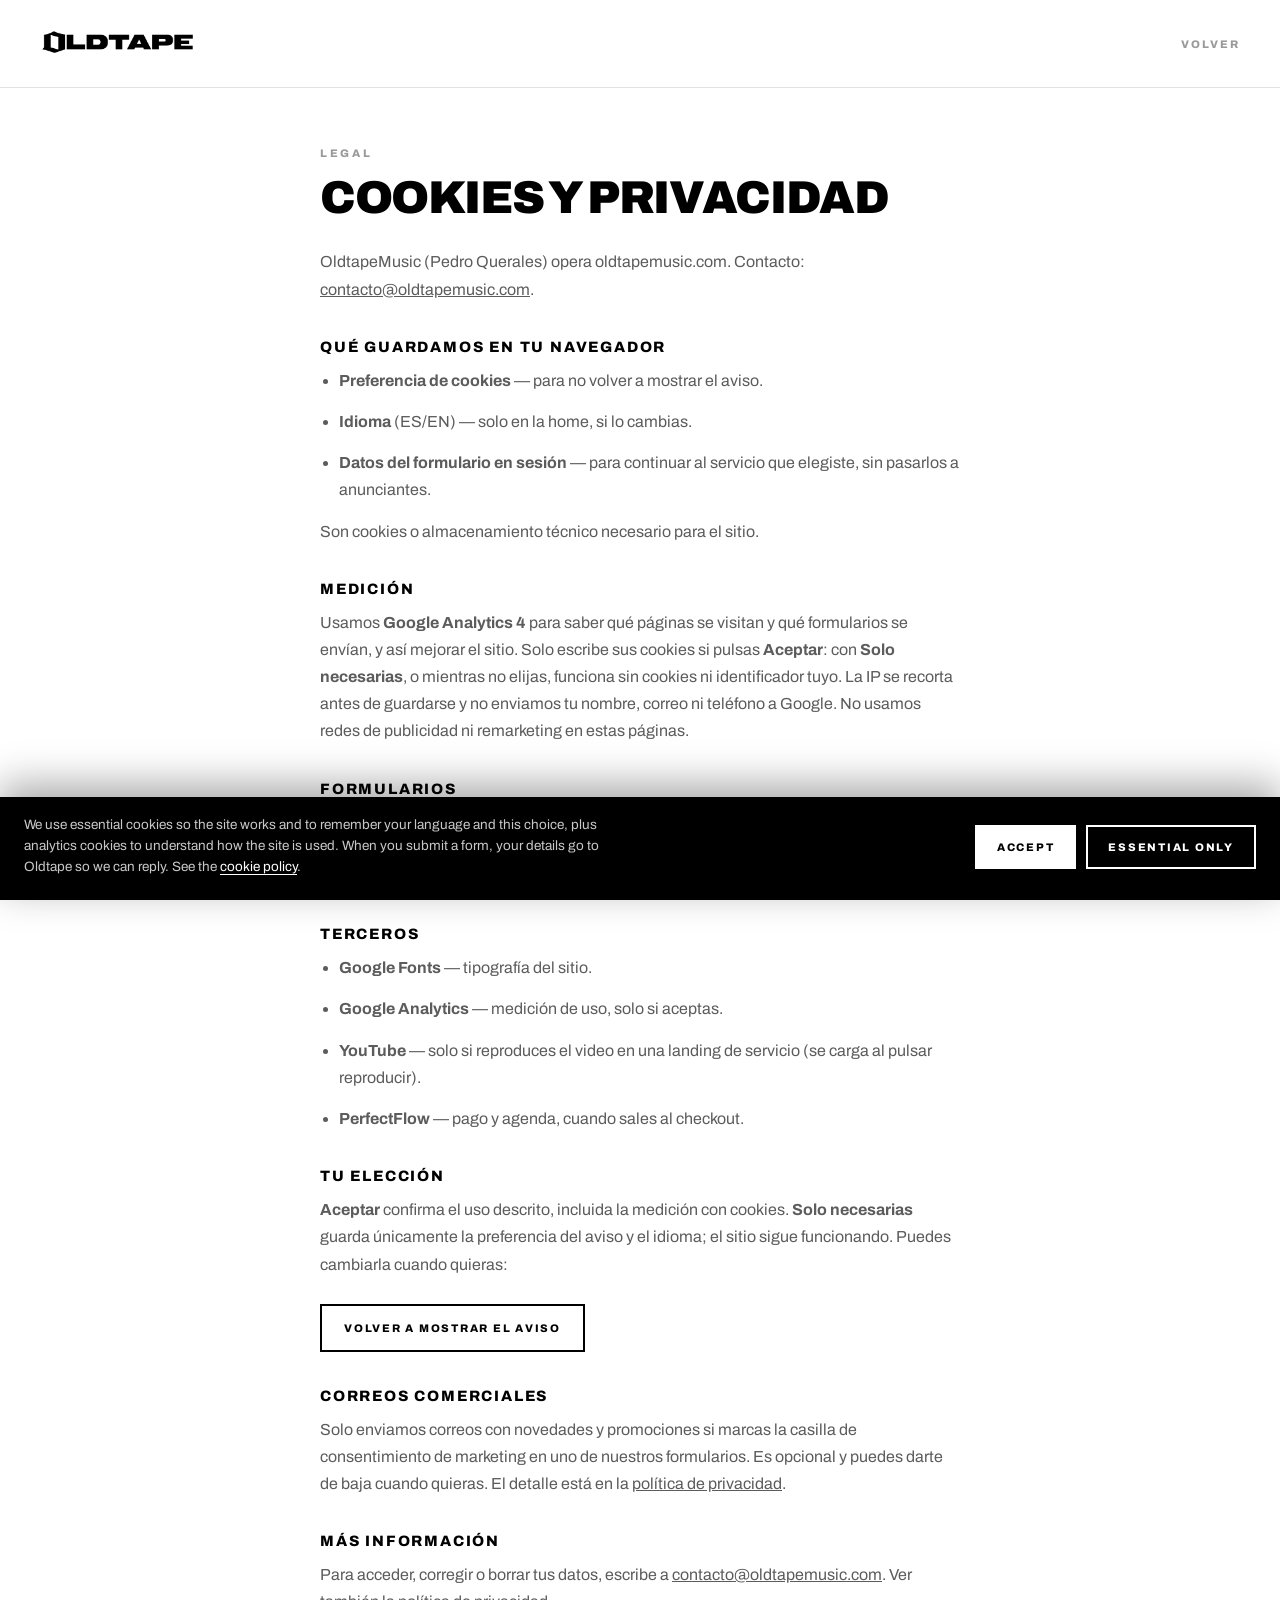
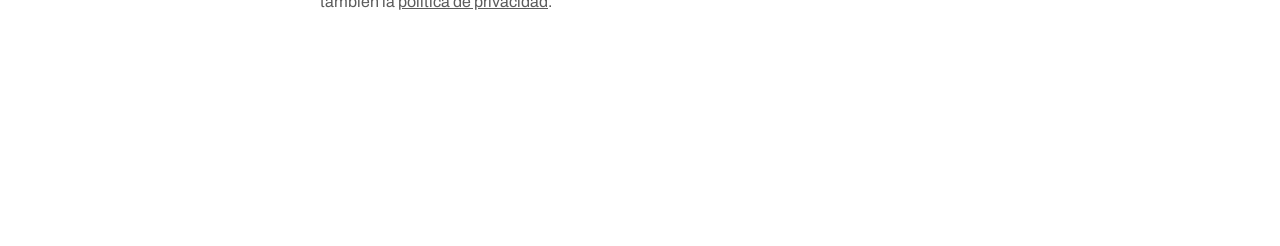
<file: cookies.html>
<!DOCTYPE html>
<html lang="es">
<head>
<meta charset="utf-8">
<meta name="viewport" content="width=device-width, initial-scale=1">
<meta name="description" content="Cómo Oldtape usa cookies y datos en oldtapemusic.com.">
<title>Cookies y privacidad · OLDTAPE</title>
<link rel="canonical" href="https://oldtapemusic.com/cookies.html">
<link rel="icon" href="favicon.svg" type="image/svg+xml">
<link rel="preconnect" href="https://fonts.googleapis.com">
<link rel="preconnect" href="https://fonts.gstatic.com" crossorigin>
<link rel="stylesheet" href="https://fonts.googleapis.com/css2?family=Archivo:wght@400;500;700;800;900&display=swap">
<link rel="stylesheet" href="css/cookies.css?v=20260907d">
<style>
  :root{ --ink:#000; --paper:#fff; --gray:#5c5c5c; --line:#e2e2e2; }
  *{ box-sizing:border-box; margin:0; padding:0 }
  body{
    background:var(--paper); color:var(--ink);
    font-family:'Archivo',system-ui,sans-serif;
    -webkit-font-smoothing:antialiased;
  }
  a{ color:inherit }
  .nav{
    display:flex; align-items:center; justify-content:space-between;
    height:88px; padding:0 40px; border-bottom:1px solid var(--line);
  }
  .nav img{ height:26px; width:auto }
  .nav a.back{ font-size:11px; font-weight:800; letter-spacing:.18em; text-transform:uppercase; color:#9a9a9a; text-decoration:none }
  .wrap{ max-width:720px; margin:0 auto; padding:56px 40px 96px }
  .eyebrow{ font-size:11px; font-weight:800; letter-spacing:.24em; text-transform:uppercase; color:#9a9a9a }
  h1{
    font-weight:900; text-transform:uppercase;
    font-size:clamp(28px,5vw,46px); line-height:.95; letter-spacing:-.03em;
    margin:14px 0 28px;
  }
  h2{ font-size:15px; font-weight:800; letter-spacing:.12em; text-transform:uppercase; margin:36px 0 12px }
  p, li{ font-size:16px; line-height:1.7; color:var(--gray); margin:0 0 14px }
  ul{ padding-left:1.2em; margin-bottom:14px }
  .btn{
    display:inline-flex; margin-top:12px; padding:16px 22px;
    border:2px solid #000; background:#fff; color:#000;
    font-family:inherit; font-size:11px; font-weight:800; letter-spacing:.16em; text-transform:uppercase;
    cursor:pointer;
  }
  .btn:hover{ background:#000; color:#fff }
  @media (max-width:640px){ .nav,.wrap{ padding-left:24px; padding-right:24px } }
</style>
<script src="js/analytics.js?v=20260907d"></script>
</head>
<body>
<header class="nav">
  <a href="/" aria-label="OLDTAPE — inicio">
    <picture><source type="image/webp" srcset="assets/brand/logo-oldtape-negro.webp"><img src="assets/brand/logo-oldtape-negro.png" alt="OLDTAPE"></picture>
  </a>
  <a class="back" href="/">Volver</a>
</header>
<main class="wrap">
  <p class="eyebrow">Legal</p>
  <h1>Cookies y privacidad</h1>
  <p>OldtapeMusic (Pedro Querales) opera oldtapemusic.com. Contacto: <a href="mailto:contacto@oldtapemusic.com">contacto@oldtapemusic.com</a>.</p>

  <h2>Qué guardamos en tu navegador</h2>
  <ul>
    <li><b>Preferencia de cookies</b> — para no volver a mostrar el aviso.</li>
    <li><b>Idioma</b> (ES/EN) — solo en la home, si lo cambias.</li>
    <li><b>Datos del formulario en sesión</b> — para continuar al servicio que elegiste, sin pasarlos a anunciantes.</li>
  </ul>
  <p>Son cookies o almacenamiento técnico necesario para el sitio.</p>

  <h2>Medición</h2>
  <p>Usamos <b>Google Analytics 4</b> para saber qué páginas se visitan y qué formularios se envían, y así mejorar el sitio. Solo escribe sus cookies si pulsas <b>Aceptar</b>: con <b>Solo necesarias</b>, o mientras no elijas, funciona sin cookies ni identificador tuyo. La IP se recorta antes de guardarse y no enviamos tu nombre, correo ni teléfono a Google. No usamos redes de publicidad ni remarketing en estas páginas.</p>

  <h2>Formularios</h2>
  <p>Si envías una solicitud, tratamos nombre, correo, teléfono y lo que nos cuentes para responderte y dar seguimiento comercial. El envío va a nuestras herramientas de CRM (Activepieces / PerfectFlow). No vendemos esa información.</p>

  <h2>Terceros</h2>
  <ul>
    <li><b>Google Fonts</b> — tipografía del sitio.</li>
    <li><b>Google Analytics</b> — medición de uso, solo si aceptas.</li>
    <li><b>YouTube</b> — solo si reproduces el video en una landing de servicio (se carga al pulsar reproducir).</li>
    <li><b>PerfectFlow</b> — pago y agenda, cuando sales al checkout.</li>
  </ul>

  <h2>Tu elección</h2>
  <p><b>Aceptar</b> confirma el uso descrito, incluida la medición con cookies. <b>Solo necesarias</b> guarda únicamente la preferencia del aviso y el idioma; el sitio sigue funcionando. Puedes cambiarla cuando quieras:</p>
  <button class="btn" type="button" onclick="oldtapeResetCookies()">Volver a mostrar el aviso</button>

  <h2>Correos comerciales</h2>
  <p>Solo enviamos correos con novedades y promociones si marcas la casilla de consentimiento de marketing en uno de nuestros formularios. Es opcional y puedes darte de baja cuando quieras. El detalle está en la <a href="privacidad.html">política de privacidad</a>.</p>

  <h2>Más información</h2>
  <p>Para acceder, corregir o borrar tus datos, escribe a <a href="mailto:contacto@oldtapemusic.com">contacto@oldtapemusic.com</a>. Ver también la <a href="privacidad.html">política de privacidad</a>.</p>
</main>
<script src="js/utm.js?v=20260907d"></script>
<script src="js/cookies.js?v=20260907d"></script>
</body>
</html>
</file>
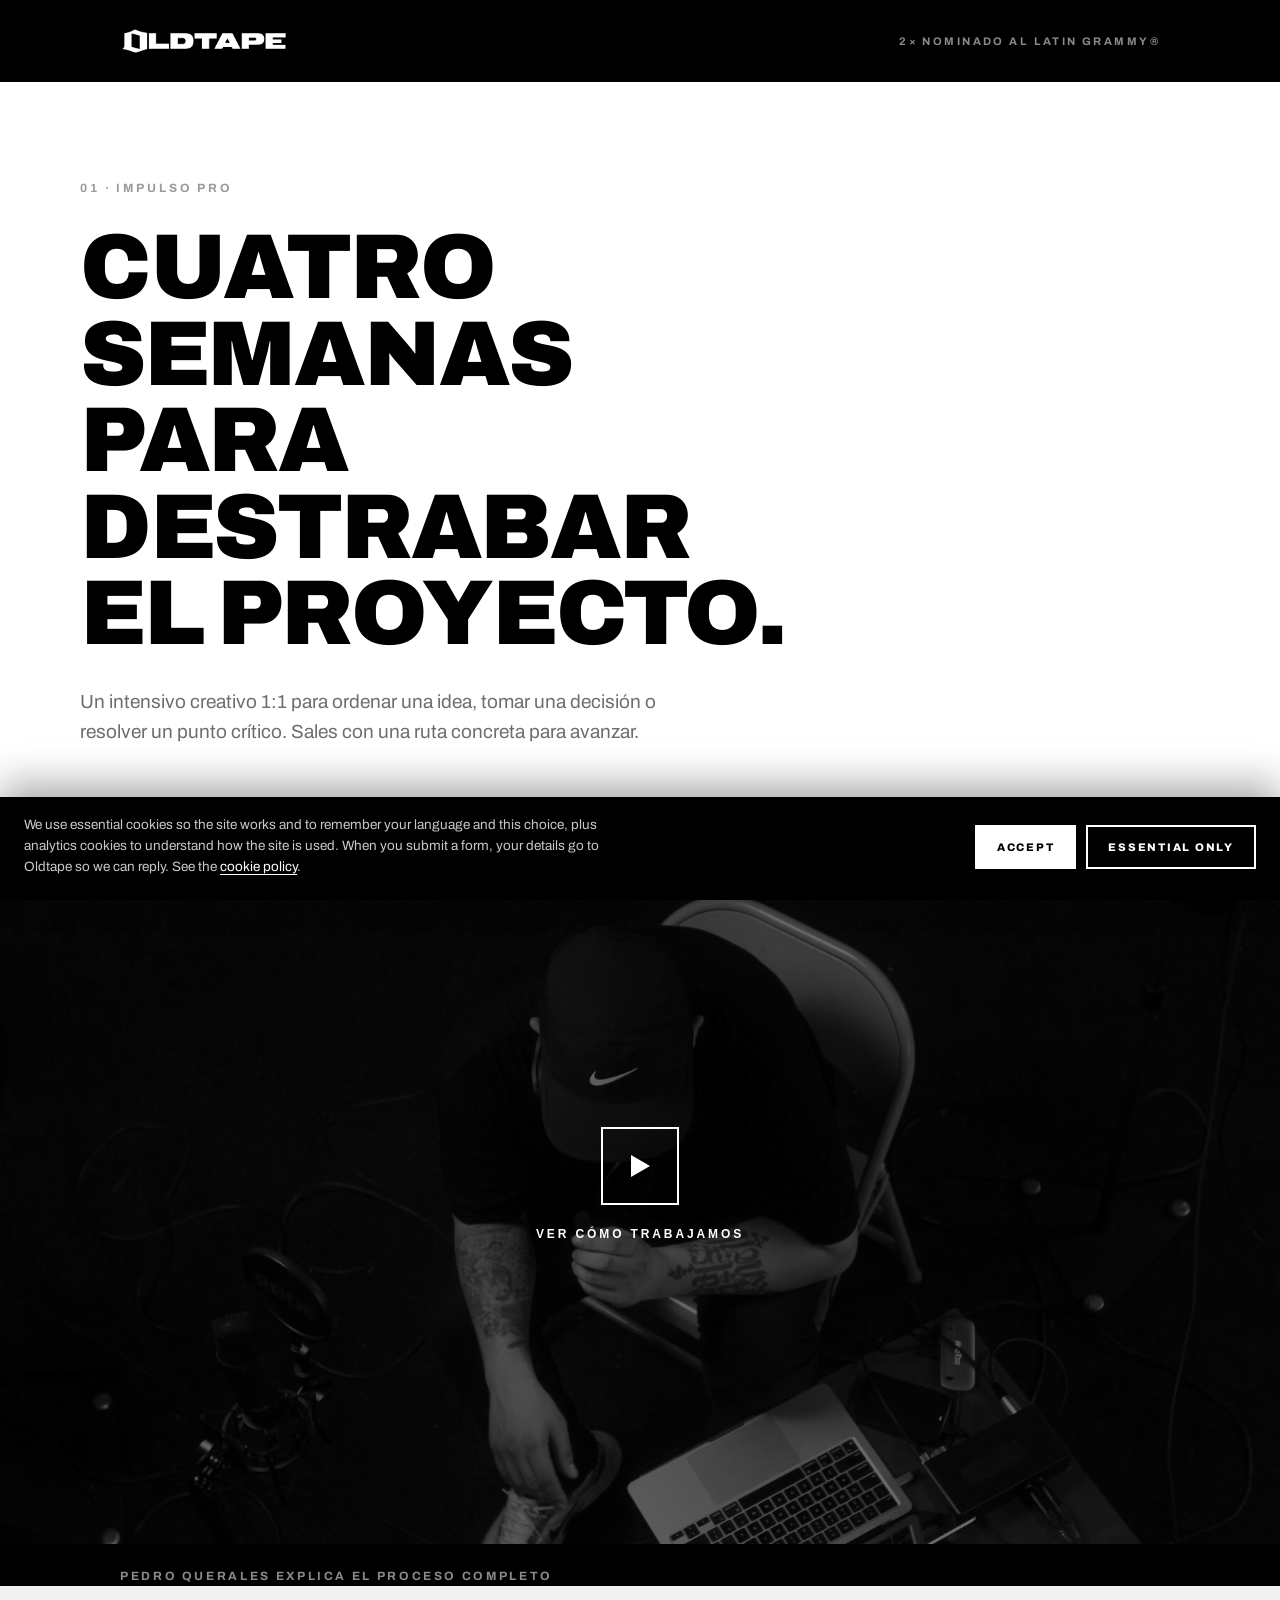
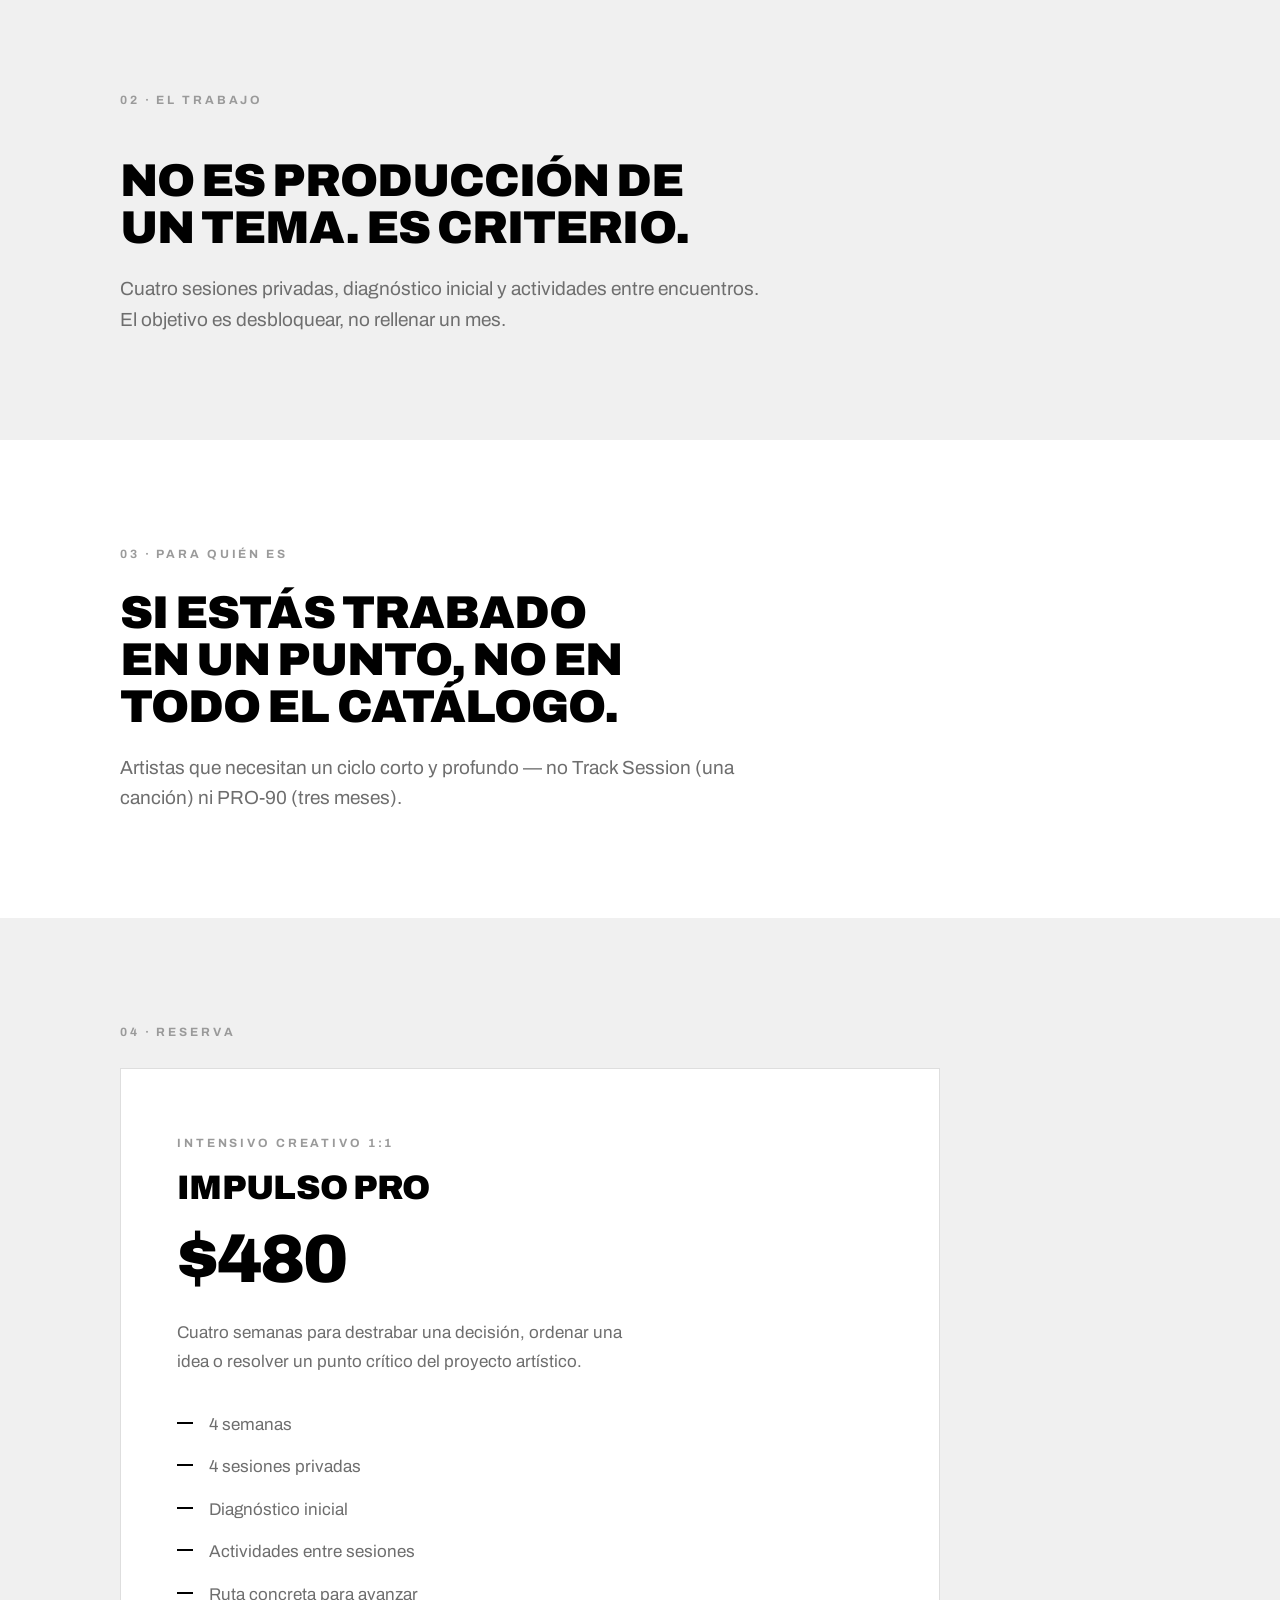
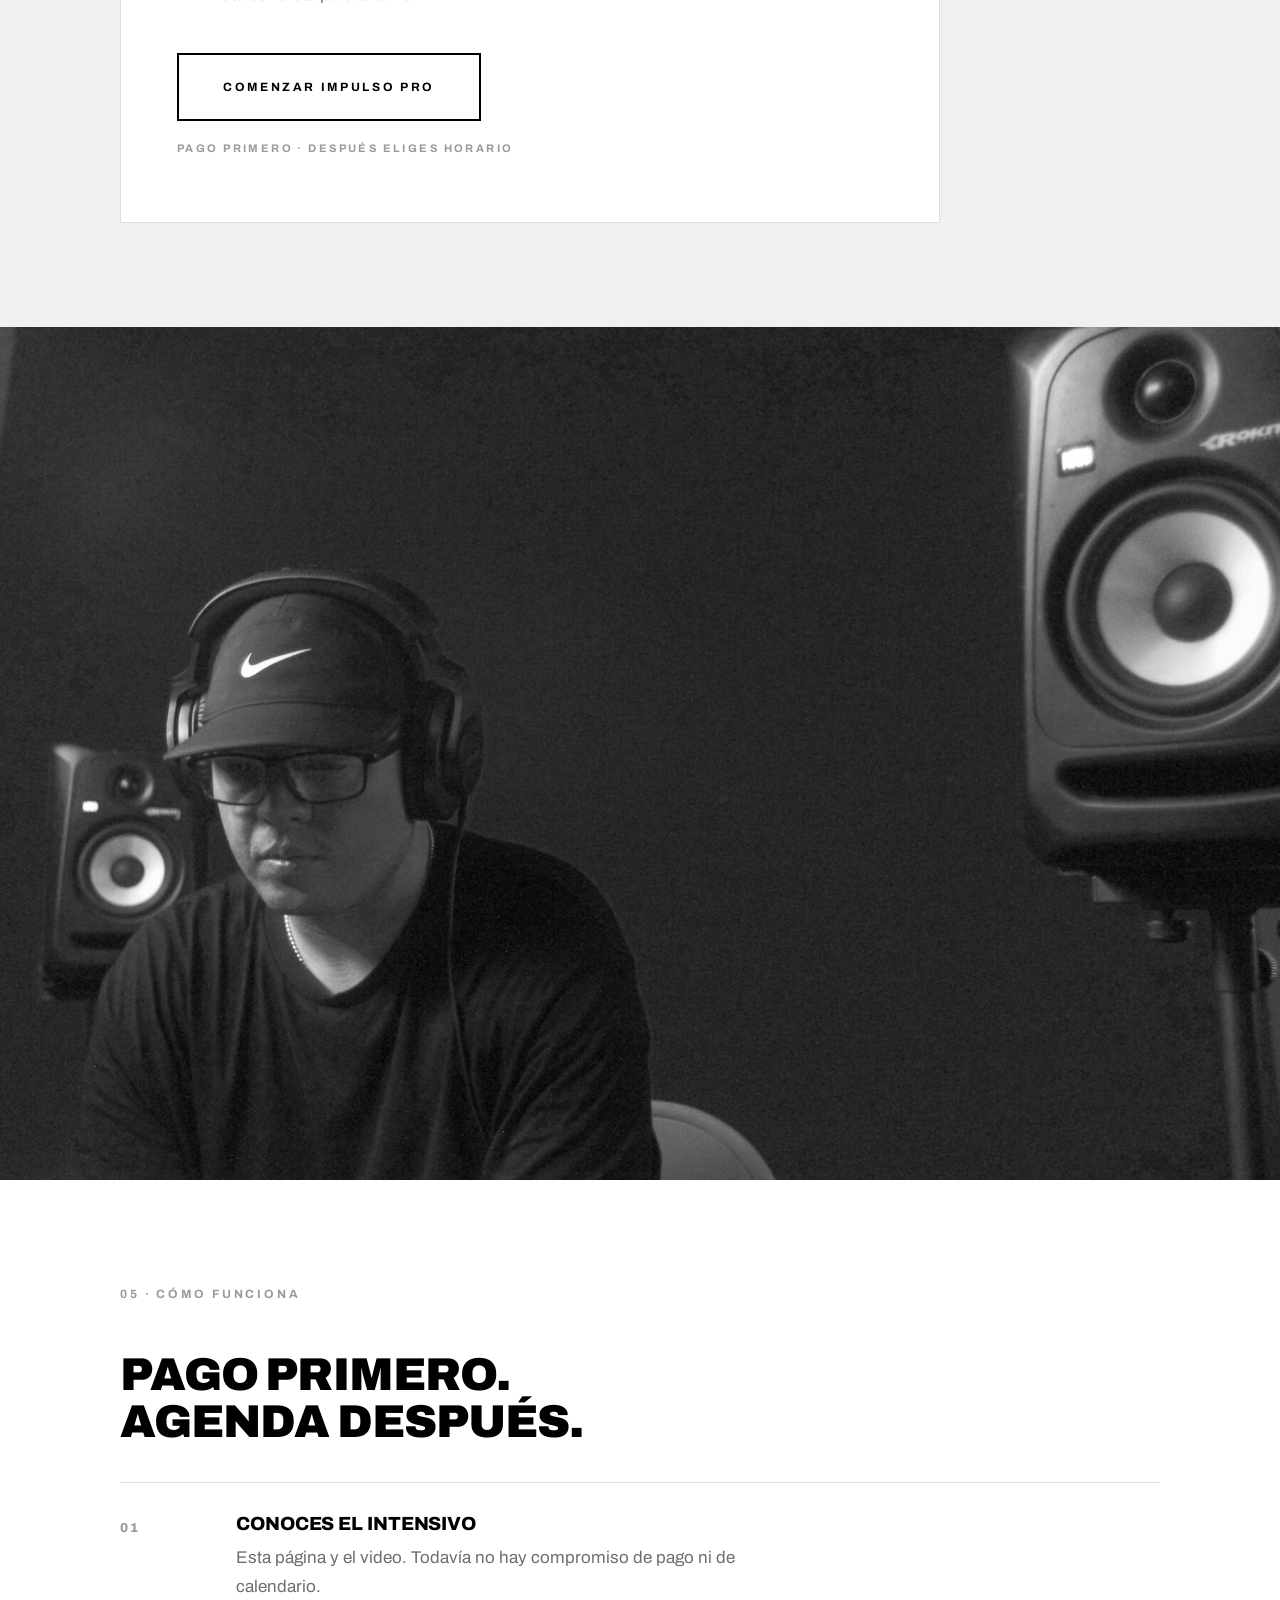
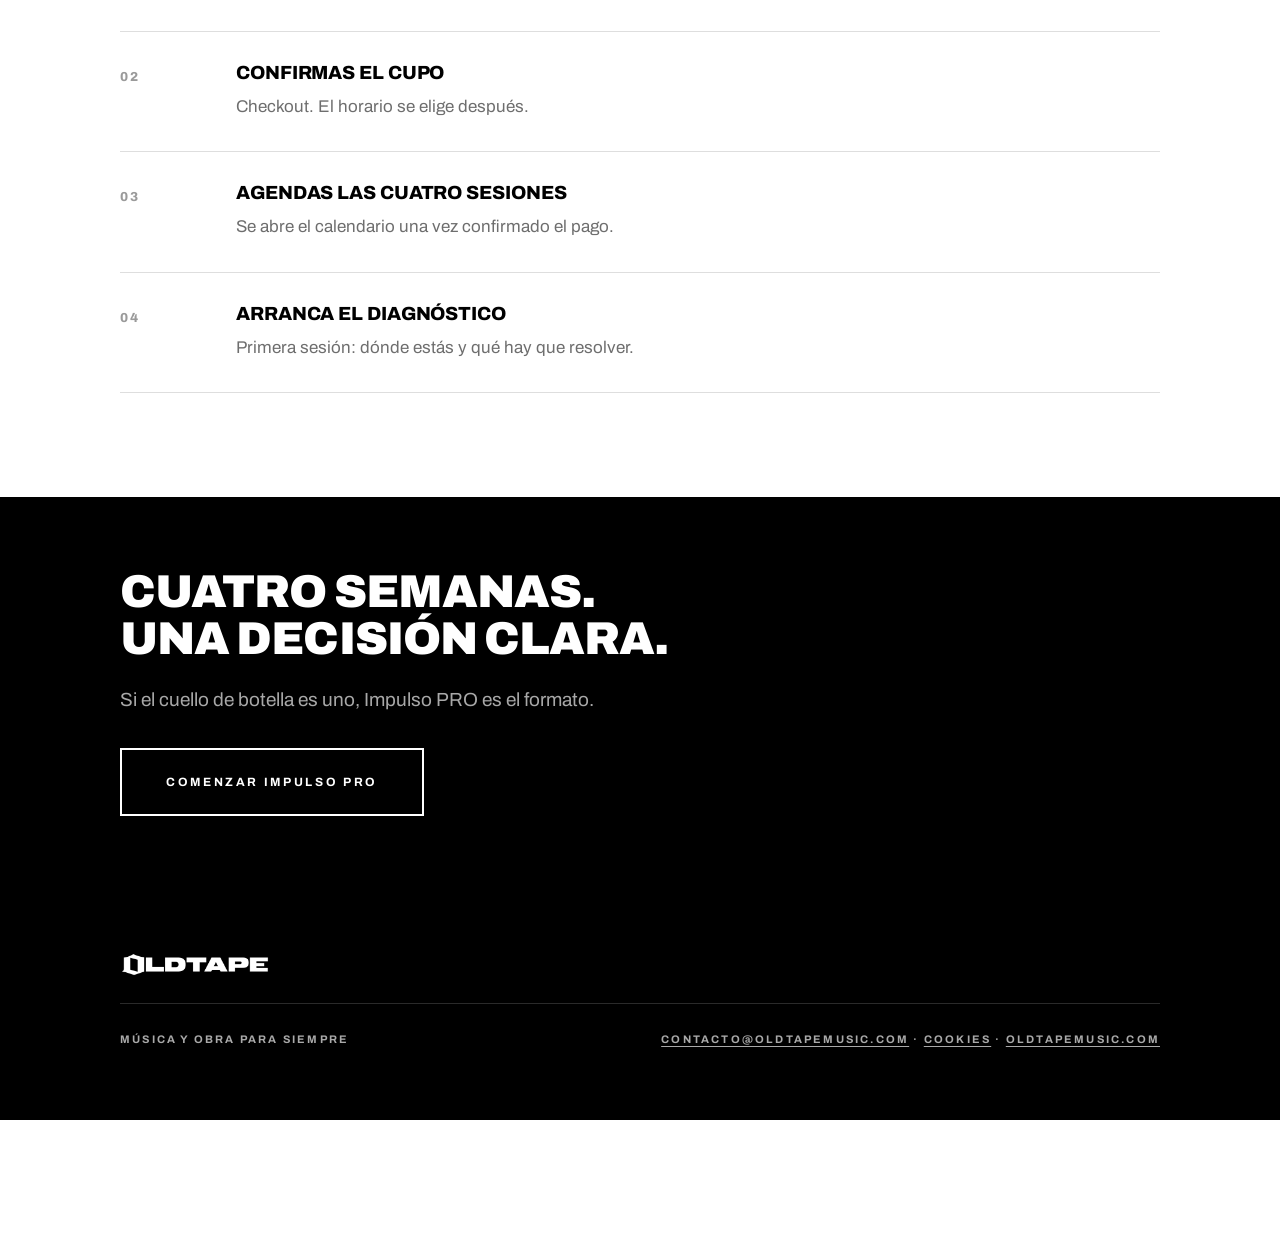
<file: impulso-pro.html>
<!DOCTYPE html>
<html lang="es">
<head>
<meta charset="utf-8">
<meta name="viewport" content="width=device-width, initial-scale=1">
<meta name="description" content="Impulso PRO de OLDTAPE: cuatro semanas 1:1 con Pedro Querales para destrabar una decisión o resolver un punto crítico del proyecto.">
<link rel="canonical" href="https://oldtapemusic.com/impulso-pro.html">
<meta property="og:title" content="Impulso PRO · OLDTAPE">
<meta property="og:description" content="Cuatro semanas para destrabar una decisión, ordenar una idea o resolver un punto crítico.">
<meta property="og:type" content="website">
<meta property="og:url" content="https://oldtapemusic.com/impulso-pro.html">
<meta property="og:image" content="https://oldtapemusic.com/assets/img/sesiones-mesa.jpg">
<title>Impulso PRO · OLDTAPE</title>
<link rel="icon" href="favicon.svg" type="image/svg+xml">
<link rel="preconnect" href="https://fonts.googleapis.com">
<link rel="preconnect" href="https://fonts.gstatic.com" crossorigin>
<link rel="stylesheet" href="https://fonts.googleapis.com/css2?family=Archivo:wght@400;500;600;700;800;900&display=swap">
<link rel="stylesheet" href="css/oferta.css?v=20260907d">
<link rel="stylesheet" href="css/cookies.css?v=20260907d">
<script src="js/analytics.js?v=20260907d"></script>
</head>
<body>
<header class="nav">
  <div class="w">
    <a href="/" aria-label="OLDTAPE — inicio">
      <picture><source type="image/webp" srcset="assets/brand/logo-oldtape-blanco.webp"><img src="assets/brand/logo-oldtape-blanco.png" alt="OLDTAPE" width="2000" height="336"></picture>
    </a>
    <span class="nav-meta">2× nominado al Latin GRAMMY®</span>
  </div>
</header>

<main>
  <section class="w hero">
    <p class="eyebrow">01 · Impulso PRO</p>
    <h1>Cuatro semanas para destrabar el proyecto.</h1>
    <p class="txt txt-lg col" style="margin-top:30px;">
      Un intensivo creativo 1:1 para ordenar una idea, tomar una decisión o resolver
      un punto crítico. Sales con una ruta concreta para avanzar.
    </p>
  </section>

  <section class="video-banda">
    <div class="vsl" id="vsl">
      <button class="poster" id="poster" type="button" aria-label="Reproducir el video de Impulso PRO">
        <img src="assets/img/sesiones-mesa.jpg" alt="">
        <span class="poster-ui">
          <span class="play" aria-hidden="true">
            <svg width="19" height="22" viewBox="0 0 19 22"><path d="M0 0l19 11L0 22z"/></svg>
          </span>
          <span class="poster-txt">Ver cómo trabajamos</span>
        </span>
      </button>
    </div>
    <div class="w"><p class="video-pie">Pedro Querales explica el proceso completo</p></div>
  </section>

  <section class="banda banda--gris">
    <div class="w stack">
      <p class="eyebrow">02 · El trabajo</p>
      <h2 class="col">No es producción de un tema. Es criterio.</h2>
      <p class="txt txt-lg col">Cuatro sesiones privadas, diagnóstico inicial y actividades entre encuentros. El objetivo es desbloquear, no rellenar un mes.</p>
    </div>
  </section>

  <section class="banda">
    <div class="w">
      <p class="eyebrow">03 · Para quién es</p>
      <div class="stack col">
        <h2>Si estás trabado en un punto, no en todo el catálogo.</h2>
        <p class="txt txt-lg">Artistas que necesitan un ciclo corto y profundo — no Track Session (una canción) ni PRO-90 (tres meses).</p>
      </div>
    </div>
  </section>

  <section class="banda banda--gris">
    <div class="w">
      <p class="eyebrow">04 · Reserva</p>
      <div class="card">
        <p class="kicker">Intensivo creativo 1:1</p>
        <p class="nombre">Impulso PRO</p>
        <p class="cifra">$480</p>
        <p class="txt" style="margin-bottom:34px;max-width:480px;">Cuatro semanas para destrabar una decisión, ordenar una idea o resolver un punto crítico del proyecto artístico.</p>
        <ul class="lista">
          <li>4 semanas</li>
          <li>4 sesiones privadas</li>
          <li>Diagnóstico inicial</li>
          <li>Actividades entre sesiones</li>
          <li>Ruta concreta para avanzar</li>
        </ul>
        <div style="margin-top:44px;display:flex;flex-direction:column;gap:18px;align-items:flex-start;">
          <a class="btn" data-checkout href="#">Comenzar Impulso PRO</a>
          <span class="btn-nota">Pago primero · Después eliges horario</span>
        </div>
      </div>
    </div>
  </section>

  <img class="foto" src="assets/img/sobre-retrato.jpg" alt="Pedro Querales — Oldtape" width="1800" height="1200">

  <section class="banda">
    <div class="w stack">
      <p class="eyebrow">05 · Cómo funciona</p>
      <h2 class="col">Pago primero. Agenda después.</h2>
      <div class="pasos" style="margin-top:14px;">
        <div class="paso">
          <div class="paso-n">01</div>
          <div class="paso-c">
            <h3>Conoces el intensivo</h3>
            <p class="txt">Esta página y el video. Todavía no hay compromiso de pago ni de calendario.</p>
          </div>
        </div>
        <div class="paso">
          <div class="paso-n">02</div>
          <div class="paso-c">
            <h3>Confirmas el cupo</h3>
            <p class="txt">Checkout. El horario se elige después.</p>
          </div>
        </div>
        <div class="paso">
          <div class="paso-n">03</div>
          <div class="paso-c">
            <h3>Agendas las cuatro sesiones</h3>
            <p class="txt">Se abre el calendario una vez confirmado el pago.</p>
          </div>
        </div>
        <div class="paso">
          <div class="paso-n">04</div>
          <div class="paso-c">
            <h3>Arranca el diagnóstico</h3>
            <p class="txt">Primera sesión: dónde estás y qué hay que resolver.</p>
          </div>
        </div>
      </div>
    </div>
  </section>

  <section class="banda banda--negra banda--compacta">
    <div class="w stack">
      <h2 class="col">Cuatro semanas. Una decisión clara.</h2>
      <p class="txt txt-lg col">Si el cuello de botella es uno, Impulso PRO es el formato.</p>
      <div style="margin-top:10px;">
        <a class="btn btn--claro" data-checkout href="#">Comenzar Impulso PRO</a>
      </div>
    </div>
  </section>
</main>

<footer>
  <div class="w">
    <img src="assets/brand/logo-oldtape-blanco.png" alt="OLDTAPE">
    <div class="fila">
      <span>Música y obra para siempre</span>
      <span>
        <a href="mailto:contacto@oldtapemusic.com">contacto@oldtapemusic.com</a>
        ·
        <a href="cookies.html">Cookies</a>
        ·
        <a href="/">oldtapemusic.com</a>
      </span>
    </div>
  </div>
</footer>

<script src="js/utm.js?v=20260907d"></script>
<script src="js/crm.js?v=20260907d"></script>
<script src="js/oferta.js?v=20260907d"></script>
<script src="js/cookies.js?v=20260907d"></script>
<script>
montarVSL({ tipo:"youtube", id:"t6-bL197LNg", inicio:2, titulo:"Impulso PRO · OLDTAPE" });
cablearCheckout("impulso-pro");
</script>
</body>
</html>
</file>
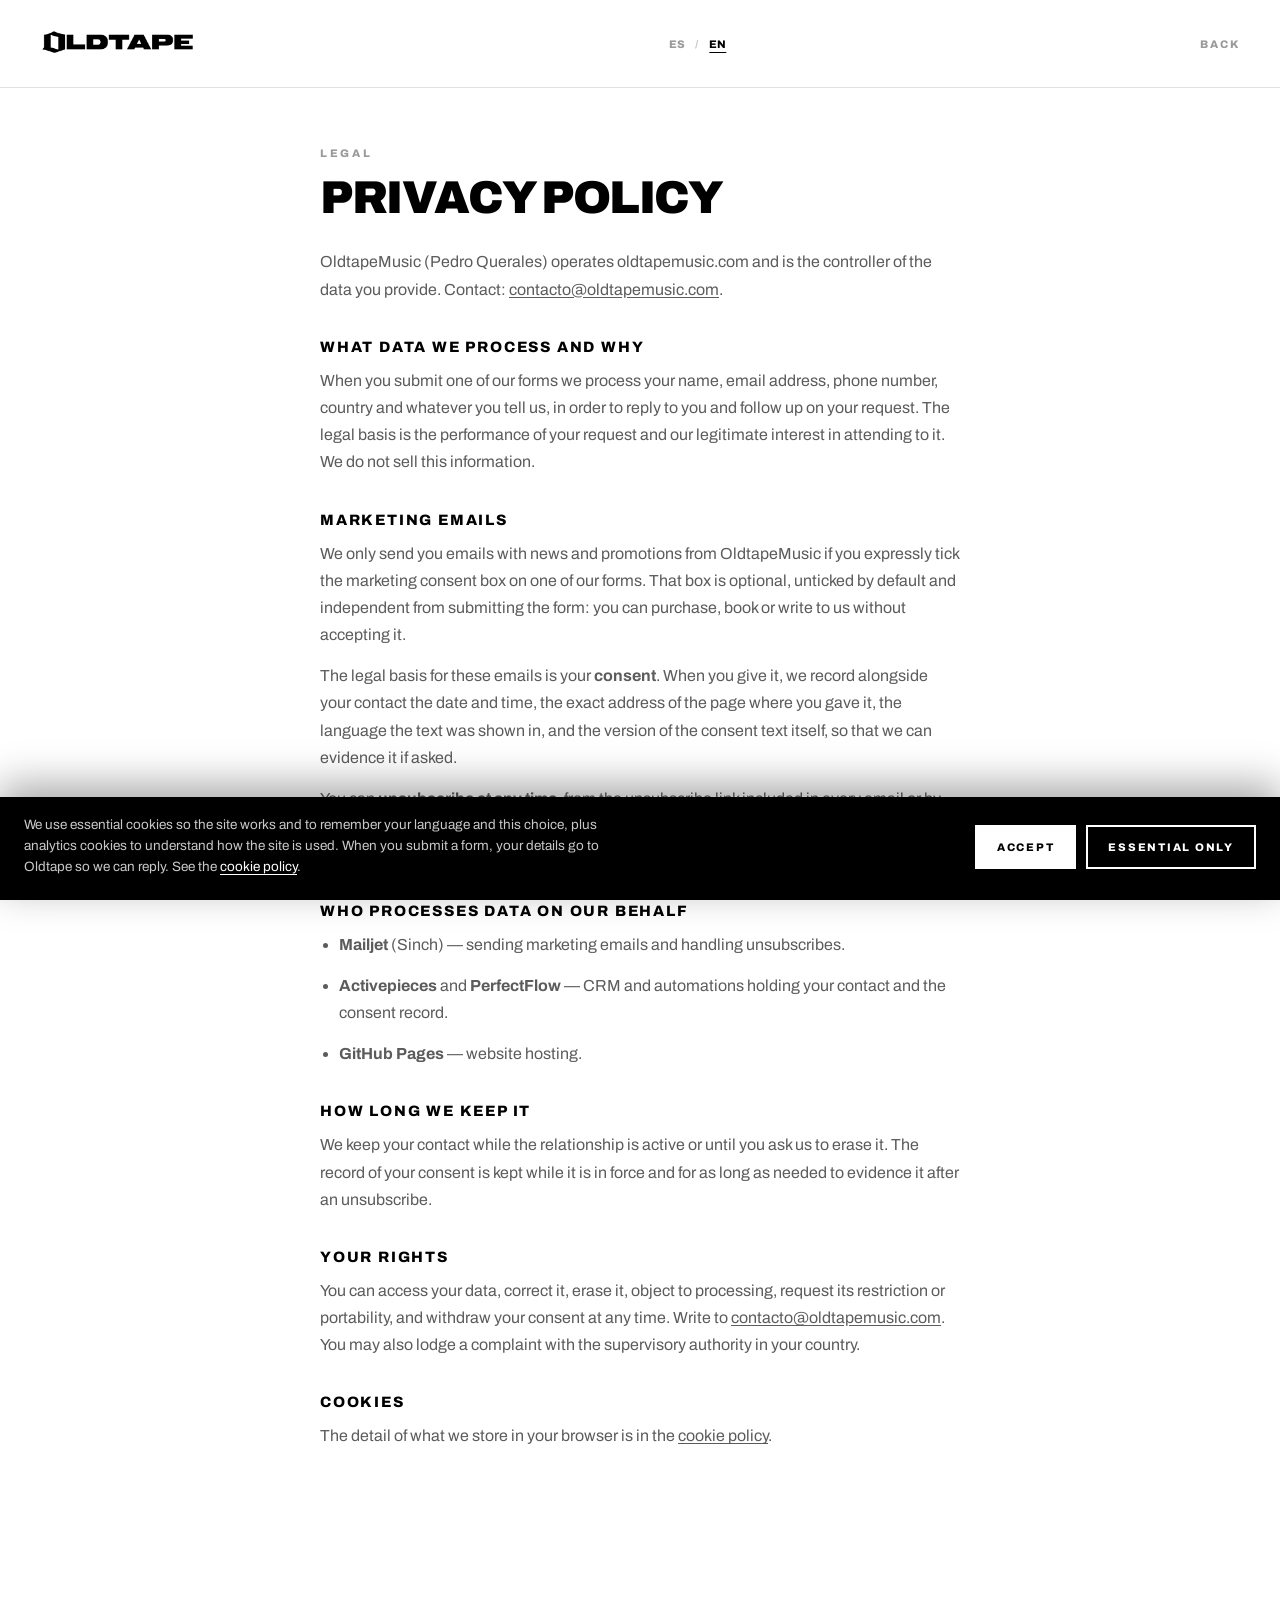
<file: privacidad.html>
<!DOCTYPE html>
<html lang="es">
<head>
<meta charset="utf-8">
<meta name="viewport" content="width=device-width, initial-scale=1">
<meta name="description" content="Política de privacidad de OldtapeMusic: qué datos tratamos, correos comerciales, baja y derechos.">
<title>Política de privacidad · OLDTAPE</title>
<link rel="canonical" href="https://oldtapemusic.com/privacidad.html">
<link rel="alternate" hreflang="es" href="https://oldtapemusic.com/privacidad.html">
<link rel="alternate" hreflang="en" href="https://oldtapemusic.com/privacidad.html?lang=en">
<link rel="icon" href="favicon.svg" type="image/svg+xml">
<link rel="preconnect" href="https://fonts.googleapis.com">
<link rel="preconnect" href="https://fonts.gstatic.com" crossorigin>
<link rel="stylesheet" href="https://fonts.googleapis.com/css2?family=Archivo:wght@400;500;700;800;900&display=swap">
<link rel="stylesheet" href="css/cookies.css?v=20260907d">
<style>
  :root{ --ink:#000; --paper:#fff; --gray:#5c5c5c; --line:#e2e2e2; }
  *{ box-sizing:border-box; margin:0; padding:0 }
  body{
    background:var(--paper); color:var(--ink);
    font-family:'Archivo',system-ui,sans-serif;
    -webkit-font-smoothing:antialiased;
  }
  a{ color:inherit }
  .nav{
    display:flex; align-items:center; justify-content:space-between;
    height:88px; padding:0 40px; border-bottom:1px solid var(--line);
  }
  .nav img{ height:26px; width:auto }
  .nav a.back{ font-size:11px; font-weight:800; letter-spacing:.18em; text-transform:uppercase; color:#9a9a9a; text-decoration:none }
  .wrap{ max-width:720px; margin:0 auto; padding:56px 40px 96px }
  .eyebrow{ font-size:11px; font-weight:800; letter-spacing:.24em; text-transform:uppercase; color:#9a9a9a }
  h1{
    font-weight:900; text-transform:uppercase;
    font-size:clamp(28px,5vw,46px); line-height:.95; letter-spacing:-.03em;
    margin:14px 0 28px;
  }
  h2{ font-size:15px; font-weight:800; letter-spacing:.12em; text-transform:uppercase; margin:36px 0 12px }
  p, li{ font-size:16px; line-height:1.7; color:var(--gray); margin:0 0 14px }
  ul{ padding-left:1.2em; margin-bottom:14px }
  .btn{
    display:inline-flex; margin-top:12px; padding:16px 22px;
    border:2px solid #000; background:#fff; color:#000;
    font-family:inherit; font-size:11px; font-weight:800; letter-spacing:.16em; text-transform:uppercase;
    cursor:pointer;
  }
  .btn:hover{ background:#000; color:#fff }
  @media (max-width:640px){ .nav,.wrap{ padding-left:24px; padding-right:24px } }
</style>
<style>
  .lang{ display:flex; align-items:center; gap:8px; font-size:11px; font-weight:800; letter-spacing:.16em }
  .lang button{ background:none; border:0; padding:4px 2px; cursor:pointer; font:inherit; color:#9a9a9a; text-transform:uppercase }
  .lang button[aria-pressed="true"]{ color:#000; text-decoration:underline; text-underline-offset:4px }
  .lang span{ color:#c8c8c8 }
  .nav{ gap:16px }
  p a, li a{ color:inherit; text-decoration:underline; text-underline-offset:2px }
</style>
<script src="js/analytics.js?v=20260907d"></script>
</head>
<body>
<header class="nav">
  <a href="/" aria-label="OLDTAPE — inicio">
    <picture><source type="image/webp" srcset="assets/brand/logo-oldtape-negro.webp"><img src="assets/brand/logo-oldtape-negro.png" alt="OLDTAPE"></picture>
  </a>
  <div class="lang" role="group" aria-label="Idioma / Language">
    <button type="button" data-lang="es" aria-pressed="true">ES</button>
    <span aria-hidden="true">/</span>
    <button type="button" data-lang="en" aria-pressed="false">EN</button>
  </div>
  <a class="back" href="/" data-i18n="pv.back">Volver</a>
</header>
<main class="wrap">
  <p class="eyebrow" data-i18n="pv.eye">Legal</p>
  <h1 data-i18n="pv.h1">Política de privacidad</h1>

  <p data-i18n="pv.intro">OldtapeMusic (Pedro Querales) opera oldtapemusic.com y es el responsable del tratamiento de los datos que nos facilitas. Contacto: <a href="mailto:contacto@oldtapemusic.com">contacto@oldtapemusic.com</a>.</p>

  <h2 data-i18n="pv.h.datos">Qué datos tratamos y para qué</h2>
  <p data-i18n="pv.datos">Cuando envías uno de nuestros formularios tratamos tu nombre, correo electrónico, teléfono, país y lo que nos cuentes, con el fin de responderte y dar seguimiento a tu solicitud. La base legal es la ejecución de tu petición y nuestro interés legítimo en atenderte. No vendemos esta información.</p>

  <h2 data-i18n="pv.h.mkt">Correos comerciales</h2>
  <p data-i18n="pv.mkt1">Solo te enviamos correos con novedades y promociones de OldtapeMusic si marcas expresamente la casilla de consentimiento de marketing en uno de nuestros formularios. Esa casilla es opcional, viene sin marcar y es independiente del envío del formulario: puedes contratar, reservar o escribirnos sin aceptarla.</p>
  <p data-i18n="pv.mkt2">La base legal de estos envíos es tu <b>consentimiento</b>. Cuando lo das, registramos junto a tu contacto la fecha y hora, la dirección exacta de la página donde lo diste, el idioma en que se te mostró el texto y la versión del propio texto de consentimiento, para poder acreditarlo si nos lo piden.</p>
  <p data-i18n="pv.mkt3">Puedes <b>darte de baja en cualquier momento</b>, desde el enlace de baja que incluye cada correo o escribiendo a <a href="mailto:contacto@oldtapemusic.com">contacto@oldtapemusic.com</a>. La baja es inmediata y no afecta a los correos de servicio relacionados con una solicitud o una compra.</p>

  <h2 data-i18n="pv.h.enc">Quién trata los datos por nuestra cuenta</h2>
  <ul>
    <li data-i18n="pv.enc1"><b>Mailjet</b> (Sinch) — envío de los correos comerciales y gestión de las bajas.</li>
    <li data-i18n="pv.enc2"><b>Activepieces</b> y <b>PerfectFlow</b> — CRM y automatizaciones donde queda tu contacto y el registro de consentimiento.</li>
    <li data-i18n="pv.enc3"><b>GitHub Pages</b> — alojamiento del sitio.</li>
  </ul>

  <h2 data-i18n="pv.h.cons">Cuánto tiempo los guardamos</h2>
  <p data-i18n="pv.cons">Mantenemos tu contacto mientras siga viva la relación o hasta que pidas su supresión. El registro de tu consentimiento se conserva mientras esté vigente y durante el plazo necesario para poder acreditarlo después de una baja.</p>

  <h2 data-i18n="pv.h.der">Tus derechos</h2>
  <p data-i18n="pv.der">Puedes acceder a tus datos, corregirlos, borrarlos, oponerte al tratamiento, pedir su limitación o su portabilidad, y retirar tu consentimiento en cualquier momento. Escríbenos a <a href="mailto:contacto@oldtapemusic.com">contacto@oldtapemusic.com</a>. También puedes reclamar ante la autoridad de control de tu país.</p>

  <h2 data-i18n="pv.h.ck">Cookies</h2>
  <p data-i18n="pv.ck">El detalle de lo que guardamos en tu navegador está en la <a href="cookies.html">política de cookies</a>.</p>
</main>

<script>
window.I18N_EN = {
  "pv.back": "Back",
  "pv.eye": "Legal",
  "pv.h1": "Privacy policy",
  "pv.intro": "OldtapeMusic (Pedro Querales) operates oldtapemusic.com and is the controller of the data you provide. Contact: <a href=\"mailto:contacto@oldtapemusic.com\">contacto@oldtapemusic.com</a>.",
  "pv.h.datos": "What data we process and why",
  "pv.datos": "When you submit one of our forms we process your name, email address, phone number, country and whatever you tell us, in order to reply to you and follow up on your request. The legal basis is the performance of your request and our legitimate interest in attending to it. We do not sell this information.",
  "pv.h.mkt": "Marketing emails",
  "pv.mkt1": "We only send you emails with news and promotions from OldtapeMusic if you expressly tick the marketing consent box on one of our forms. That box is optional, unticked by default and independent from submitting the form: you can purchase, book or write to us without accepting it.",
  "pv.mkt2": "The legal basis for these emails is your <b>consent</b>. When you give it, we record alongside your contact the date and time, the exact address of the page where you gave it, the language the text was shown in, and the version of the consent text itself, so that we can evidence it if asked.",
  "pv.mkt3": "You can <b>unsubscribe at any time</b>, from the unsubscribe link included in every email or by writing to <a href=\"mailto:contacto@oldtapemusic.com\">contacto@oldtapemusic.com</a>. Unsubscribing takes effect immediately and does not affect service emails relating to a request or a purchase.",
  "pv.h.enc": "Who processes data on our behalf",
  "pv.enc1": "<b>Mailjet</b> (Sinch) — sending marketing emails and handling unsubscribes.",
  "pv.enc2": "<b>Activepieces</b> and <b>PerfectFlow</b> — CRM and automations holding your contact and the consent record.",
  "pv.enc3": "<b>GitHub Pages</b> — website hosting.",
  "pv.h.cons": "How long we keep it",
  "pv.cons": "We keep your contact while the relationship is active or until you ask us to erase it. The record of your consent is kept while it is in force and for as long as needed to evidence it after an unsubscribe.",
  "pv.h.der": "Your rights",
  "pv.der": "You can access your data, correct it, erase it, object to processing, request its restriction or portability, and withdraw your consent at any time. Write to <a href=\"mailto:contacto@oldtapemusic.com\">contacto@oldtapemusic.com</a>. You may also lodge a complaint with the supervisory authority in your country.",
  "pv.h.ck": "Cookies",
  "pv.ck": "The detail of what we store in your browser is in the <a href=\"cookies.html\">cookie policy</a>."
};
window.I18N_META = {
  es: { title: document.title, desc: (document.querySelector('meta[name=description]')||{}).content || '' },
  en: { title: "Privacy policy · OLDTAPE", desc: "OldtapeMusic privacy policy: what data we process, marketing emails, unsubscribing and your rights." }
};
</script>
<script defer src="js/i18n.js?v=20260907d"></script>
<script src="js/cookies.js?v=20260907d"></script>
</body>
</html>
</file>
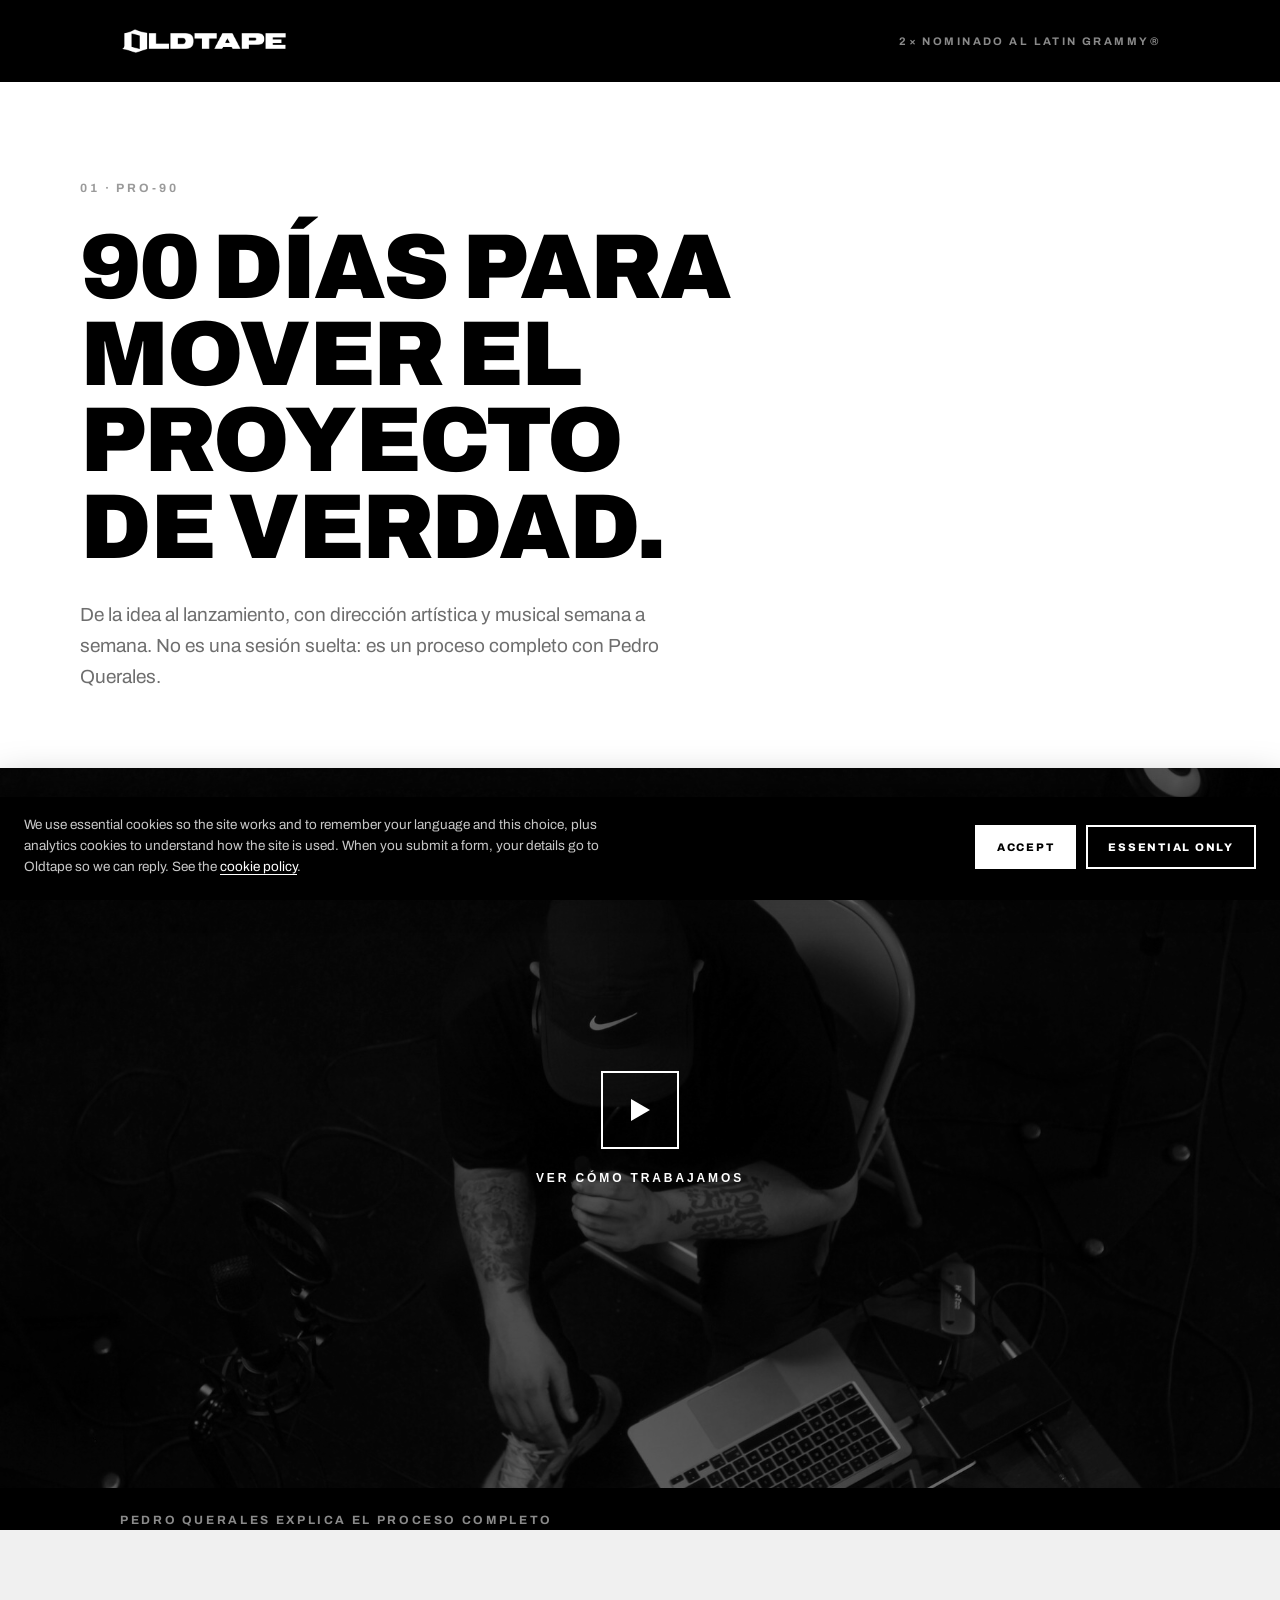
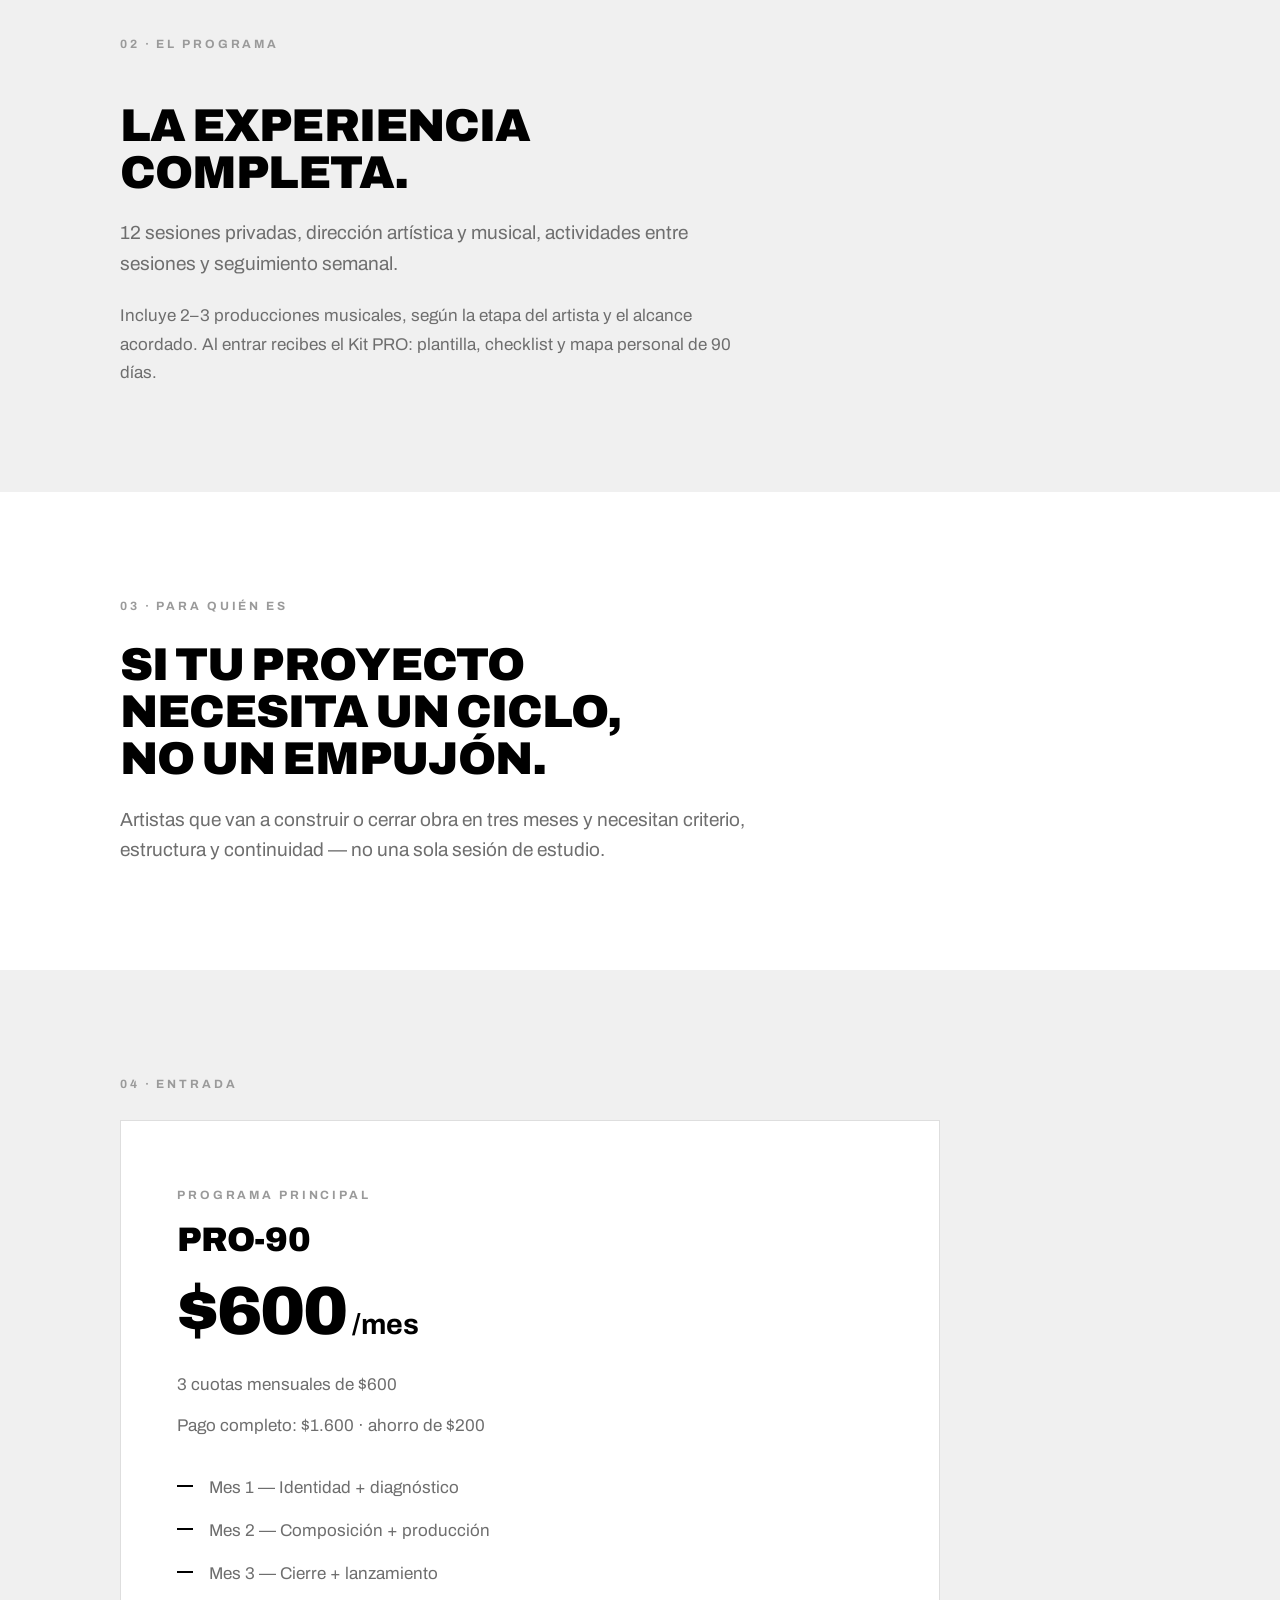
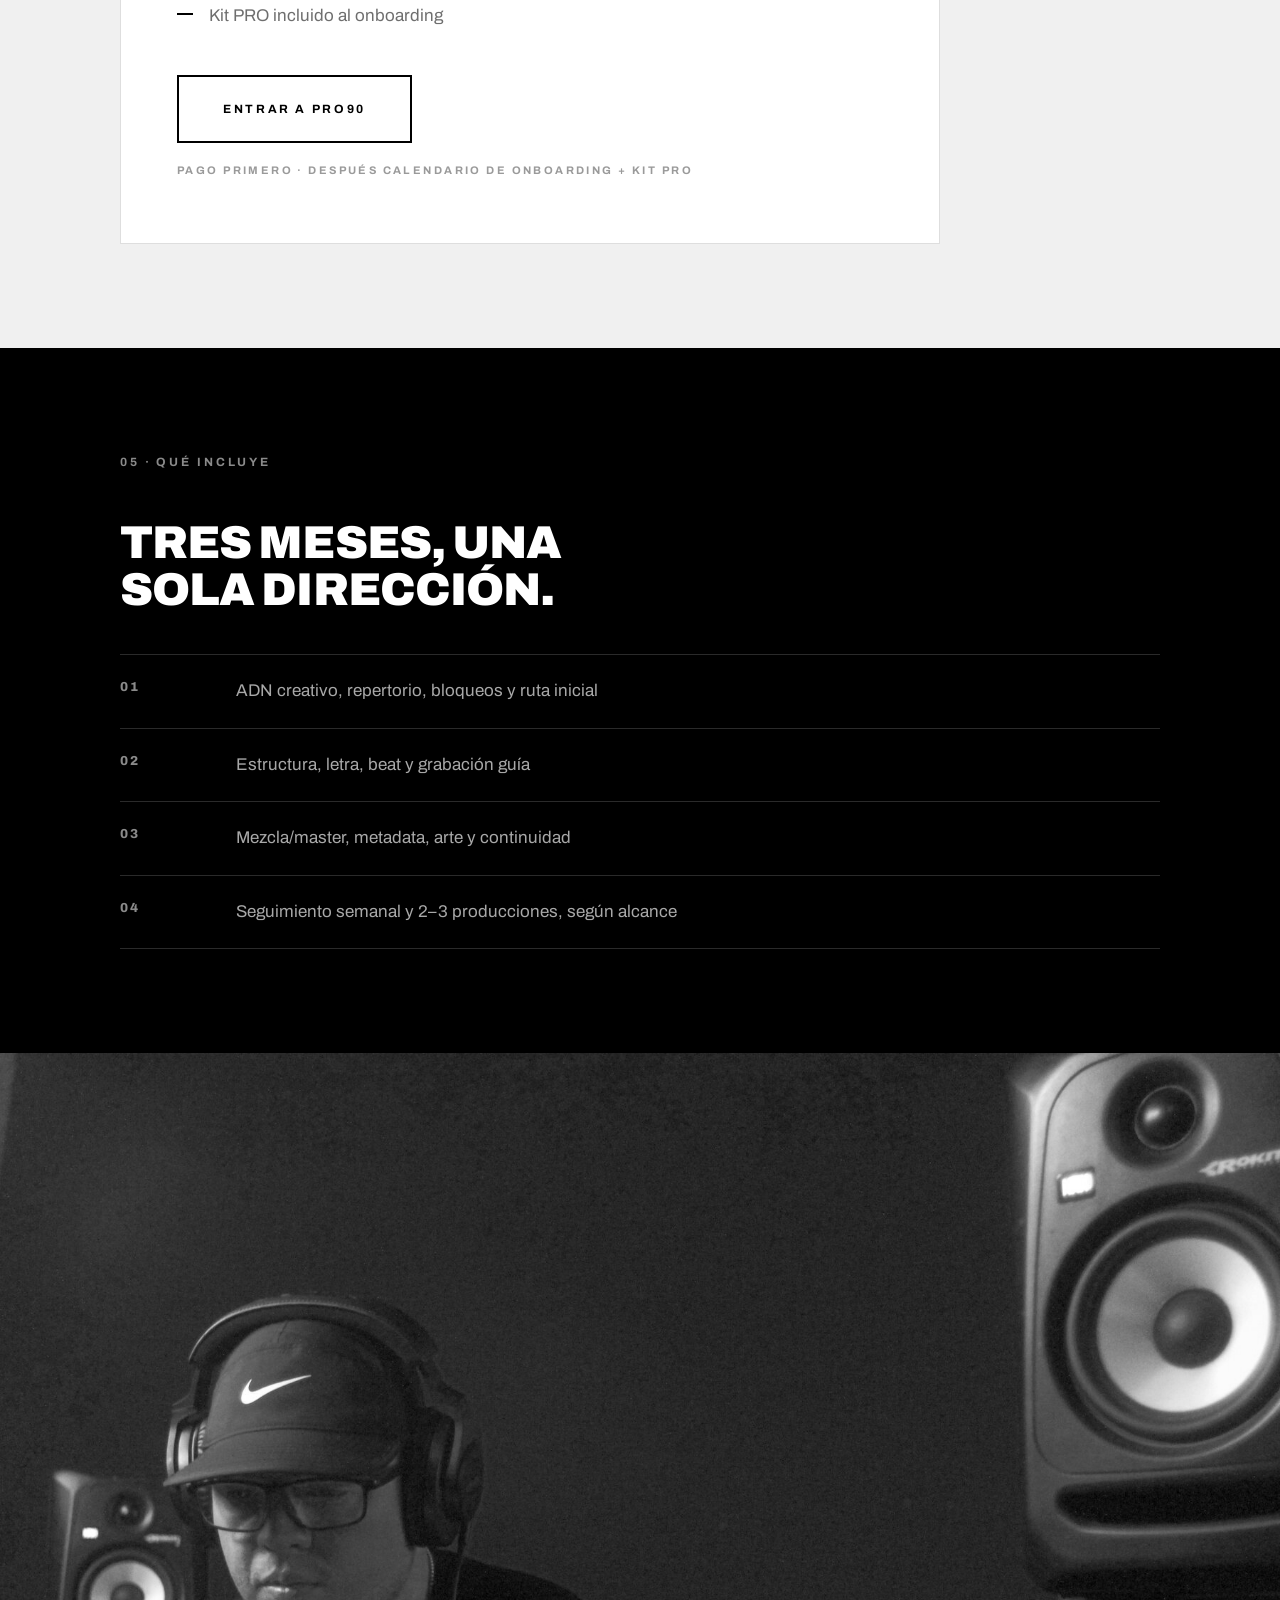
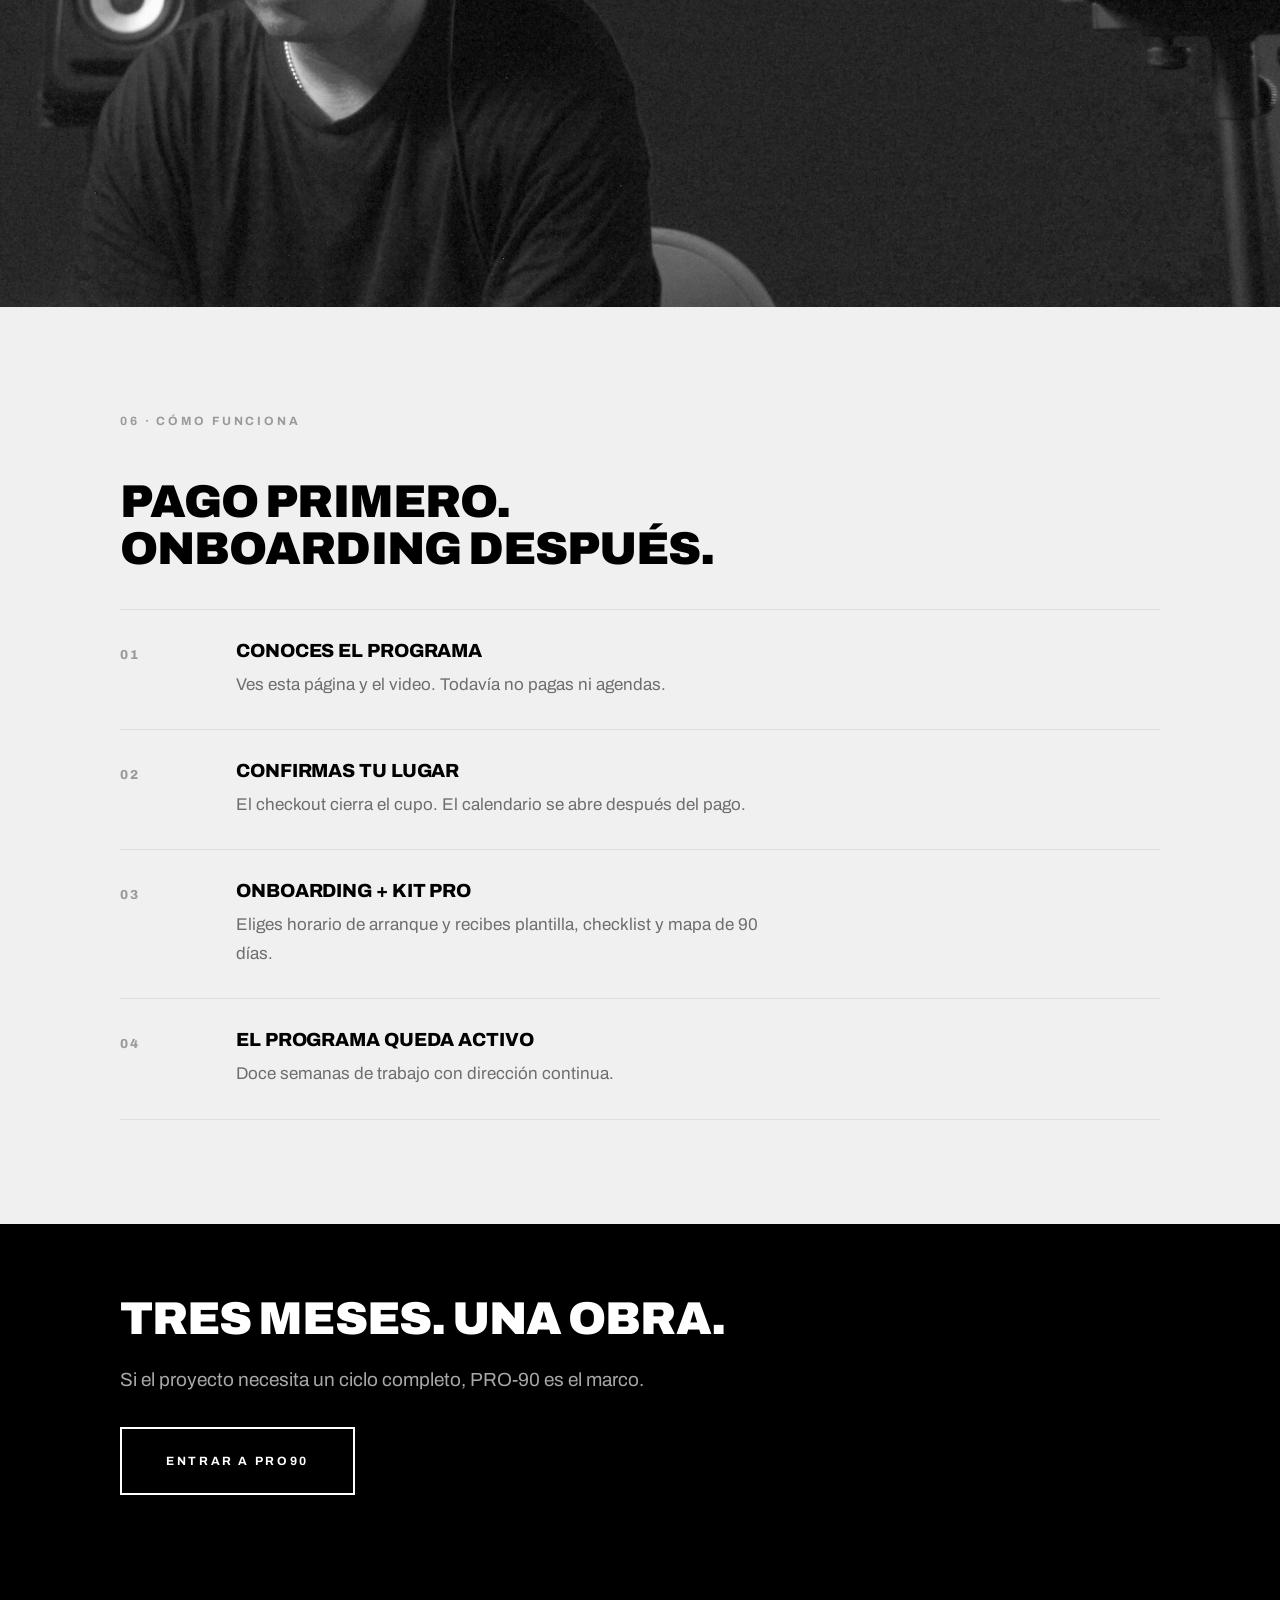
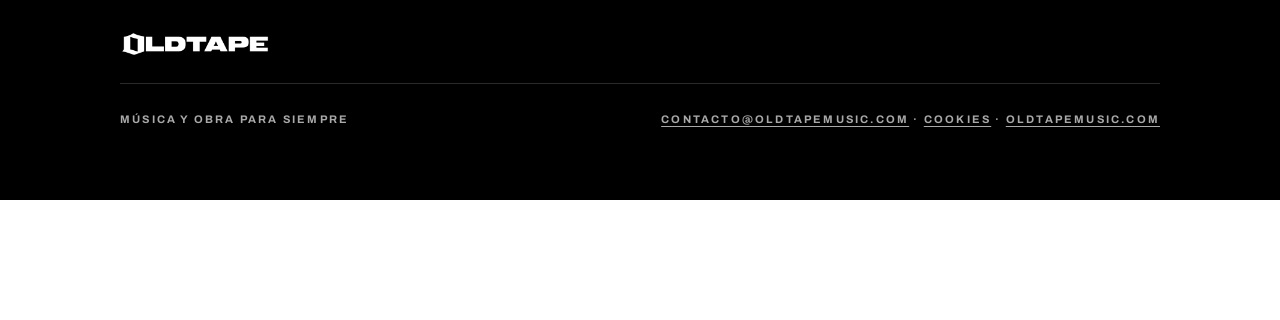
<file: pro90.html>
<!DOCTYPE html>
<html lang="es">
<head>
<meta charset="utf-8">
<meta name="viewport" content="width=device-width, initial-scale=1">
<meta name="description" content="PRO-90 de OLDTAPE: 90 días para mover tu proyecto de la idea al lanzamiento, con dirección artística y musical semana a semana.">
<link rel="canonical" href="https://oldtapemusic.com/pro90.html">
<meta property="og:title" content="PRO-90 · OLDTAPE">
<meta property="og:description" content="90 días para mover tu proyecto de verdad: de la idea al lanzamiento, con Pedro Querales.">
<meta property="og:type" content="website">
<meta property="og:url" content="https://oldtapemusic.com/pro90.html">
<meta property="og:image" content="https://oldtapemusic.com/assets/img/sesiones-mesa.jpg">
<title>PRO-90 · OLDTAPE</title>
<link rel="icon" href="favicon.svg" type="image/svg+xml">
<link rel="preconnect" href="https://fonts.googleapis.com">
<link rel="preconnect" href="https://fonts.gstatic.com" crossorigin>
<link rel="stylesheet" href="https://fonts.googleapis.com/css2?family=Archivo:wght@400;500;600;700;800;900&display=swap">
<link rel="stylesheet" href="css/oferta.css?v=20260907d">
<link rel="stylesheet" href="css/cookies.css?v=20260907d">
<script src="js/analytics.js?v=20260907d"></script>
</head>
<body>
<header class="nav">
  <div class="w">
    <a href="/" aria-label="OLDTAPE — inicio">
      <picture><source type="image/webp" srcset="assets/brand/logo-oldtape-blanco.webp"><img src="assets/brand/logo-oldtape-blanco.png" alt="OLDTAPE" width="2000" height="336"></picture>
    </a>
    <span class="nav-meta">2× nominado al Latin GRAMMY®</span>
  </div>
</header>

<main>
  <section class="w hero">
    <p class="eyebrow">01 · PRO-90</p>
    <h1>90 días para mover el proyecto de verdad.</h1>
    <p class="txt txt-lg col" style="margin-top:30px;">
      De la idea al lanzamiento, con dirección artística y musical semana a semana.
      No es una sesión suelta: es un proceso completo con Pedro Querales.
    </p>
  </section>

  <section class="video-banda">
    <div class="vsl" id="vsl">
      <button class="poster" id="poster" type="button" aria-label="Reproducir el video de PRO-90">
        <img src="assets/img/sesiones-mesa.jpg" alt="">
        <span class="poster-ui">
          <span class="play" aria-hidden="true">
            <svg width="19" height="22" viewBox="0 0 19 22"><path d="M0 0l19 11L0 22z"/></svg>
          </span>
          <span class="poster-txt">Ver cómo trabajamos</span>
        </span>
      </button>
    </div>
    <div class="w"><p class="video-pie">Pedro Querales explica el proceso completo</p></div>
  </section>

  <section class="banda banda--gris">
    <div class="w stack">
      <p class="eyebrow">02 · El programa</p>
      <h2 class="col">La experiencia completa.</h2>
      <p class="txt txt-lg col">12 sesiones privadas, dirección artística y musical, actividades entre sesiones y seguimiento semanal.</p>
      <p class="txt col">Incluye 2–3 producciones musicales, según la etapa del artista y el alcance acordado. Al entrar recibes el Kit PRO: plantilla, checklist y mapa personal de 90 días.</p>
    </div>
  </section>

  <section class="banda">
    <div class="w">
      <p class="eyebrow">03 · Para quién es</p>
      <div class="stack col">
        <h2>Si tu proyecto necesita un ciclo, no un empujón.</h2>
        <p class="txt txt-lg">Artistas que van a construir o cerrar obra en tres meses y necesitan criterio, estructura y continuidad — no una sola sesión de estudio.</p>
      </div>
    </div>
  </section>

  <section class="banda banda--gris">
    <div class="w">
      <p class="eyebrow">04 · Entrada</p>
      <div class="card">
        <p class="kicker">Programa principal</p>
        <p class="nombre">PRO-90</p>
        <p class="cifra">$600<small> /mes</small></p>
        <p class="txt" style="margin-bottom:12px;">3 cuotas mensuales de $600</p>
        <p class="txt" style="margin-bottom:34px;max-width:480px;">Pago completo: $1.600 · ahorro de $200</p>
        <ul class="lista">
          <li>Mes 1 — Identidad + diagnóstico</li>
          <li>Mes 2 — Composición + producción</li>
          <li>Mes 3 — Cierre + lanzamiento</li>
          <li>Kit PRO incluido al onboarding</li>
        </ul>
        <div style="margin-top:44px;display:flex;flex-direction:column;gap:18px;align-items:flex-start;">
          <a class="btn" data-checkout href="#">Entrar a PRO90</a>
          <span class="btn-nota">Pago primero · Después calendario de onboarding + Kit PRO</span>
        </div>
      </div>
    </div>
  </section>

  <section class="banda banda--negra">
    <div class="w stack">
      <p class="eyebrow">05 · Qué incluye</p>
      <h2 class="col">Tres meses, una sola dirección.</h2>
      <div class="alcance" style="margin-top:18px;">
        <div><b>01</b><span>ADN creativo, repertorio, bloqueos y ruta inicial</span></div>
        <div><b>02</b><span>Estructura, letra, beat y grabación guía</span></div>
        <div><b>03</b><span>Mezcla/master, metadata, arte y continuidad</span></div>
        <div><b>04</b><span>Seguimiento semanal y 2–3 producciones, según alcance</span></div>
      </div>
    </div>
  </section>

  <img class="foto" src="assets/img/sobre-retrato.jpg" alt="Pedro Querales — Oldtape" width="1800" height="1200">

  <section class="banda banda--gris">
    <div class="w stack">
      <p class="eyebrow">06 · Cómo funciona</p>
      <h2 class="col">Pago primero. Onboarding después.</h2>
      <div class="pasos" style="margin-top:14px;">
        <div class="paso">
          <div class="paso-n">01</div>
          <div class="paso-c">
            <h3>Conoces el programa</h3>
            <p class="txt">Ves esta página y el video. Todavía no pagas ni agendas.</p>
          </div>
        </div>
        <div class="paso">
          <div class="paso-n">02</div>
          <div class="paso-c">
            <h3>Confirmas tu lugar</h3>
            <p class="txt">El checkout cierra el cupo. El calendario se abre después del pago.</p>
          </div>
        </div>
        <div class="paso">
          <div class="paso-n">03</div>
          <div class="paso-c">
            <h3>Onboarding + Kit PRO</h3>
            <p class="txt">Eliges horario de arranque y recibes plantilla, checklist y mapa de 90 días.</p>
          </div>
        </div>
        <div class="paso">
          <div class="paso-n">04</div>
          <div class="paso-c">
            <h3>El programa queda activo</h3>
            <p class="txt">Doce semanas de trabajo con dirección continua.</p>
          </div>
        </div>
      </div>
    </div>
  </section>

  <section class="banda banda--negra banda--compacta">
    <div class="w stack">
      <h2 class="col">Tres meses. Una obra.</h2>
      <p class="txt txt-lg col">Si el proyecto necesita un ciclo completo, PRO-90 es el marco.</p>
      <div style="margin-top:10px;">
        <a class="btn btn--claro" data-checkout href="#">Entrar a PRO90</a>
      </div>
    </div>
  </section>
</main>

<footer>
  <div class="w">
    <img src="assets/brand/logo-oldtape-blanco.png" alt="OLDTAPE">
    <div class="fila">
      <span>Música y obra para siempre</span>
      <span>
        <a href="mailto:contacto@oldtapemusic.com">contacto@oldtapemusic.com</a>
        ·
        <a href="cookies.html">Cookies</a>
        ·
        <a href="/">oldtapemusic.com</a>
      </span>
    </div>
  </div>
</footer>

<script src="js/utm.js?v=20260907d"></script>
<script src="js/crm.js?v=20260907d"></script>
<script src="js/oferta.js?v=20260907d"></script>
<script src="js/cookies.js?v=20260907d"></script>
<script>
montarVSL({ tipo:"youtube", id:"t6-bL197LNg", inicio:2, titulo:"PRO-90 · OLDTAPE" });
cablearCheckout("pro90");
</script>
</body>
</html>
</file>
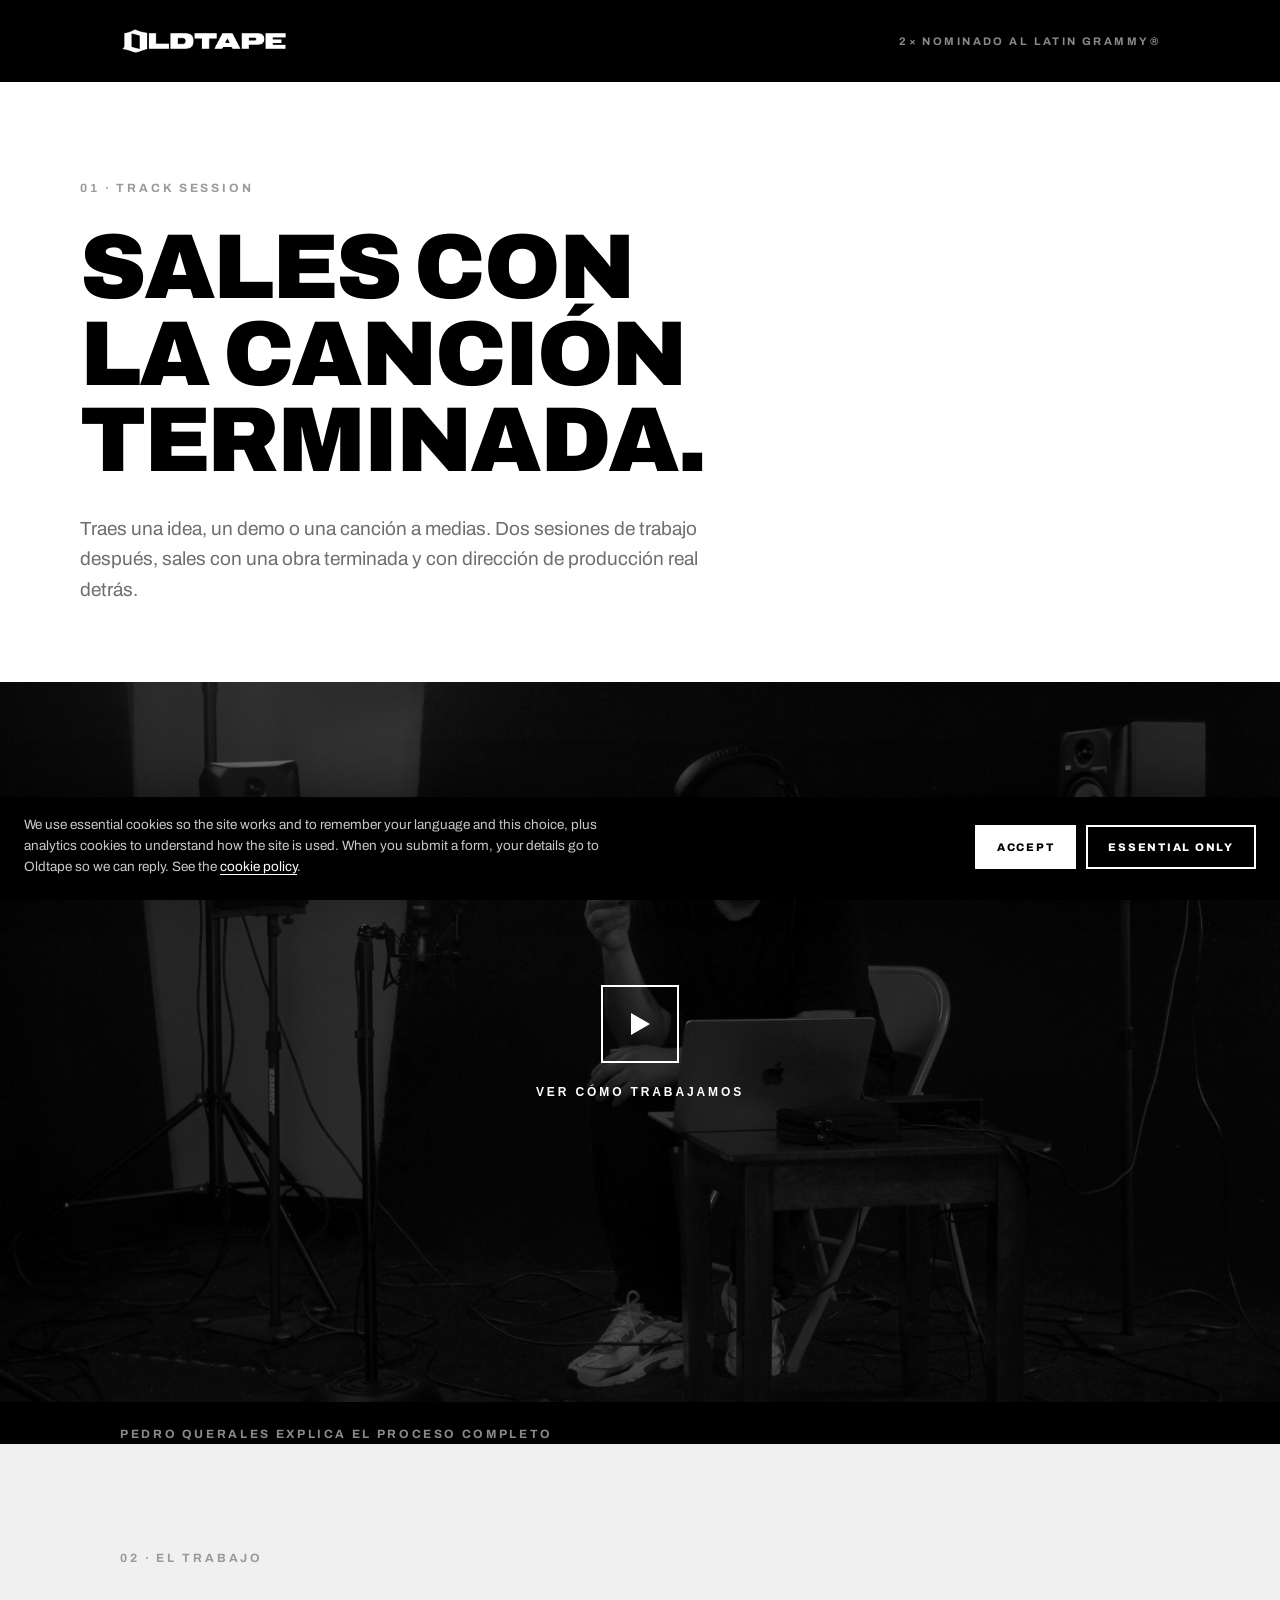
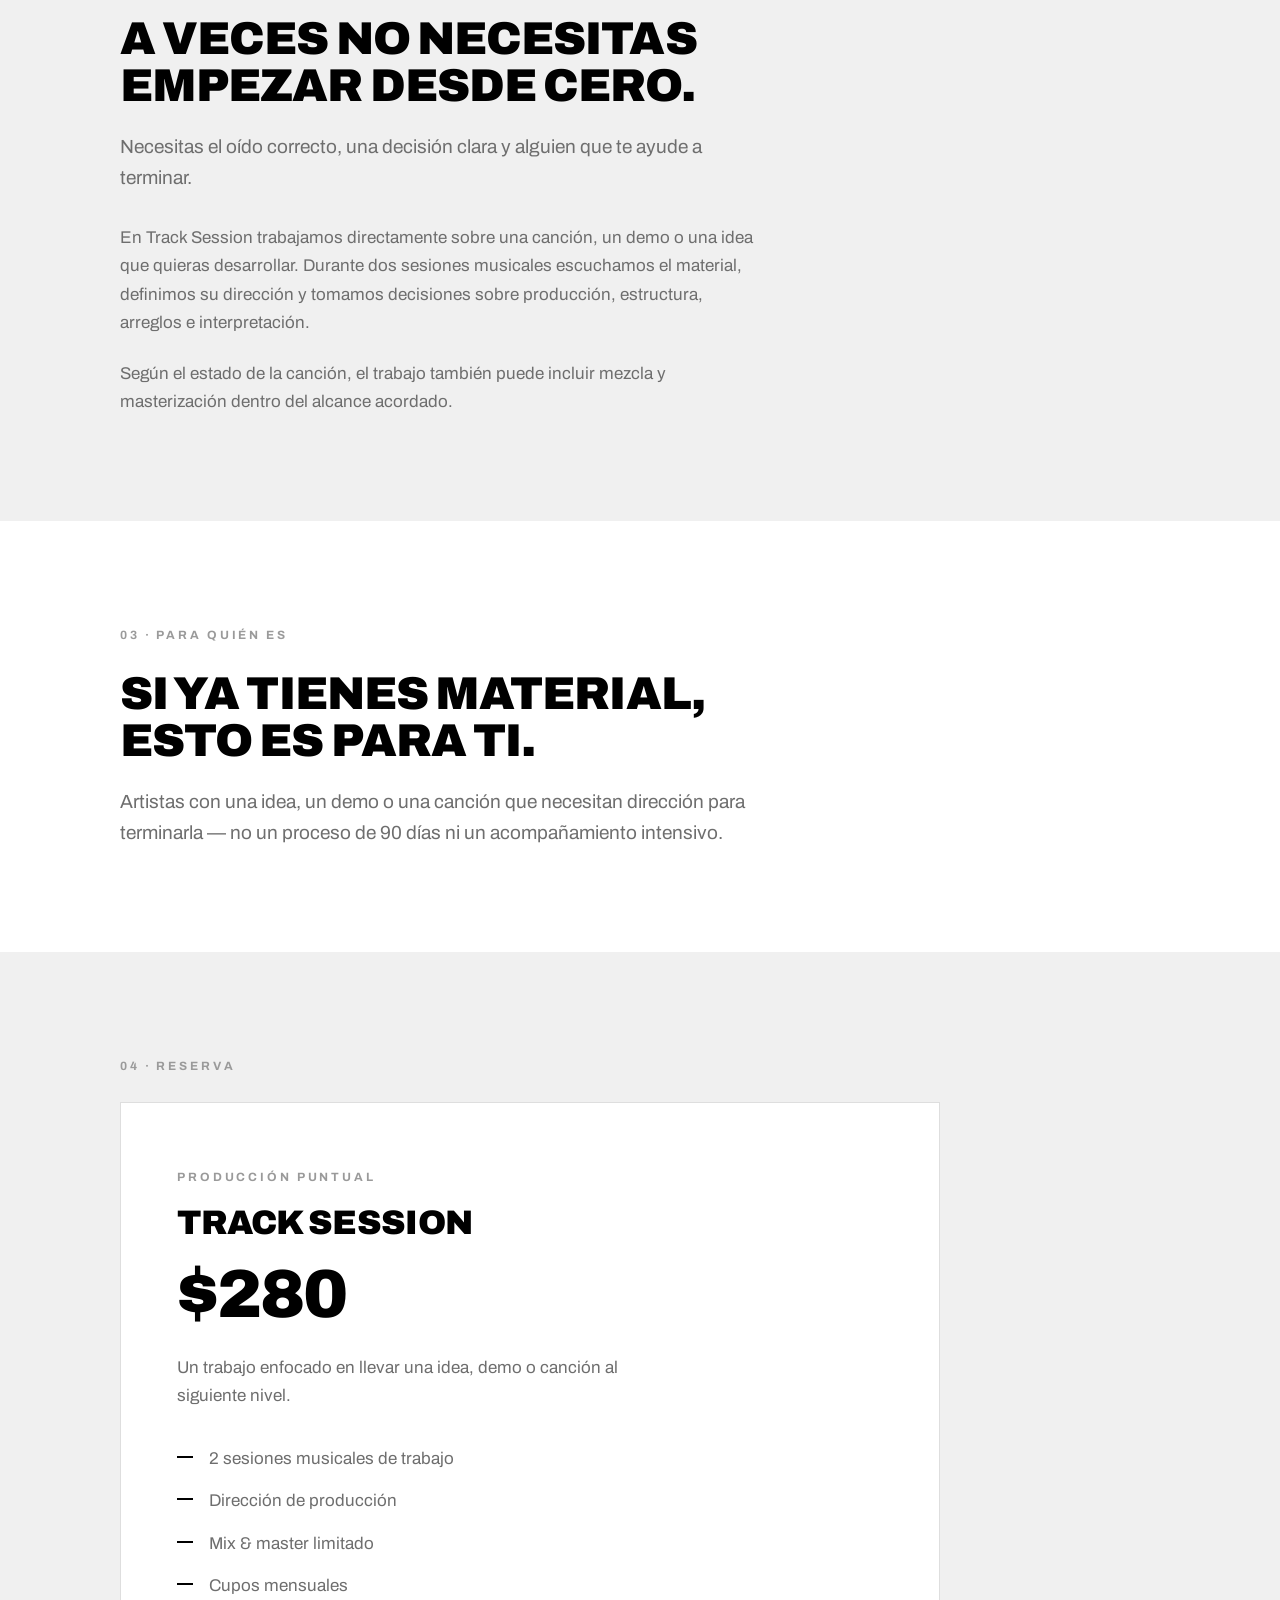
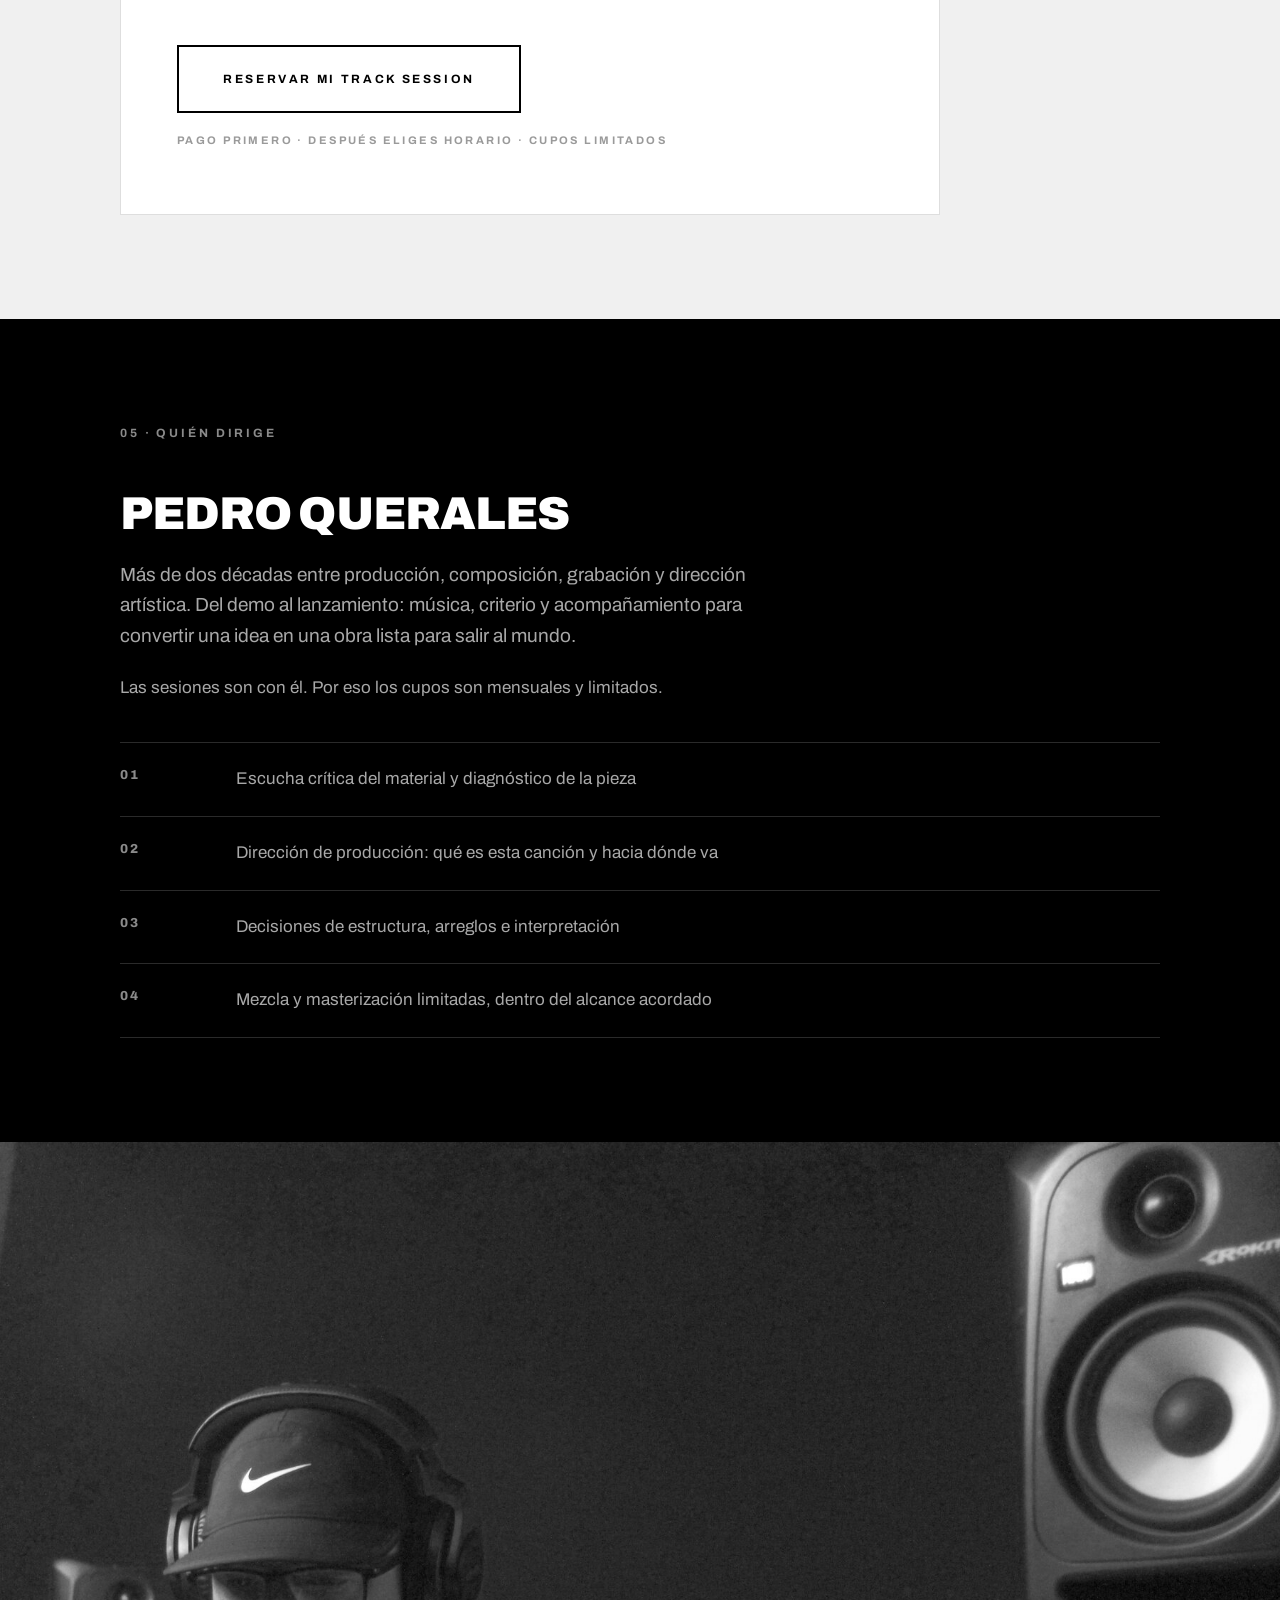
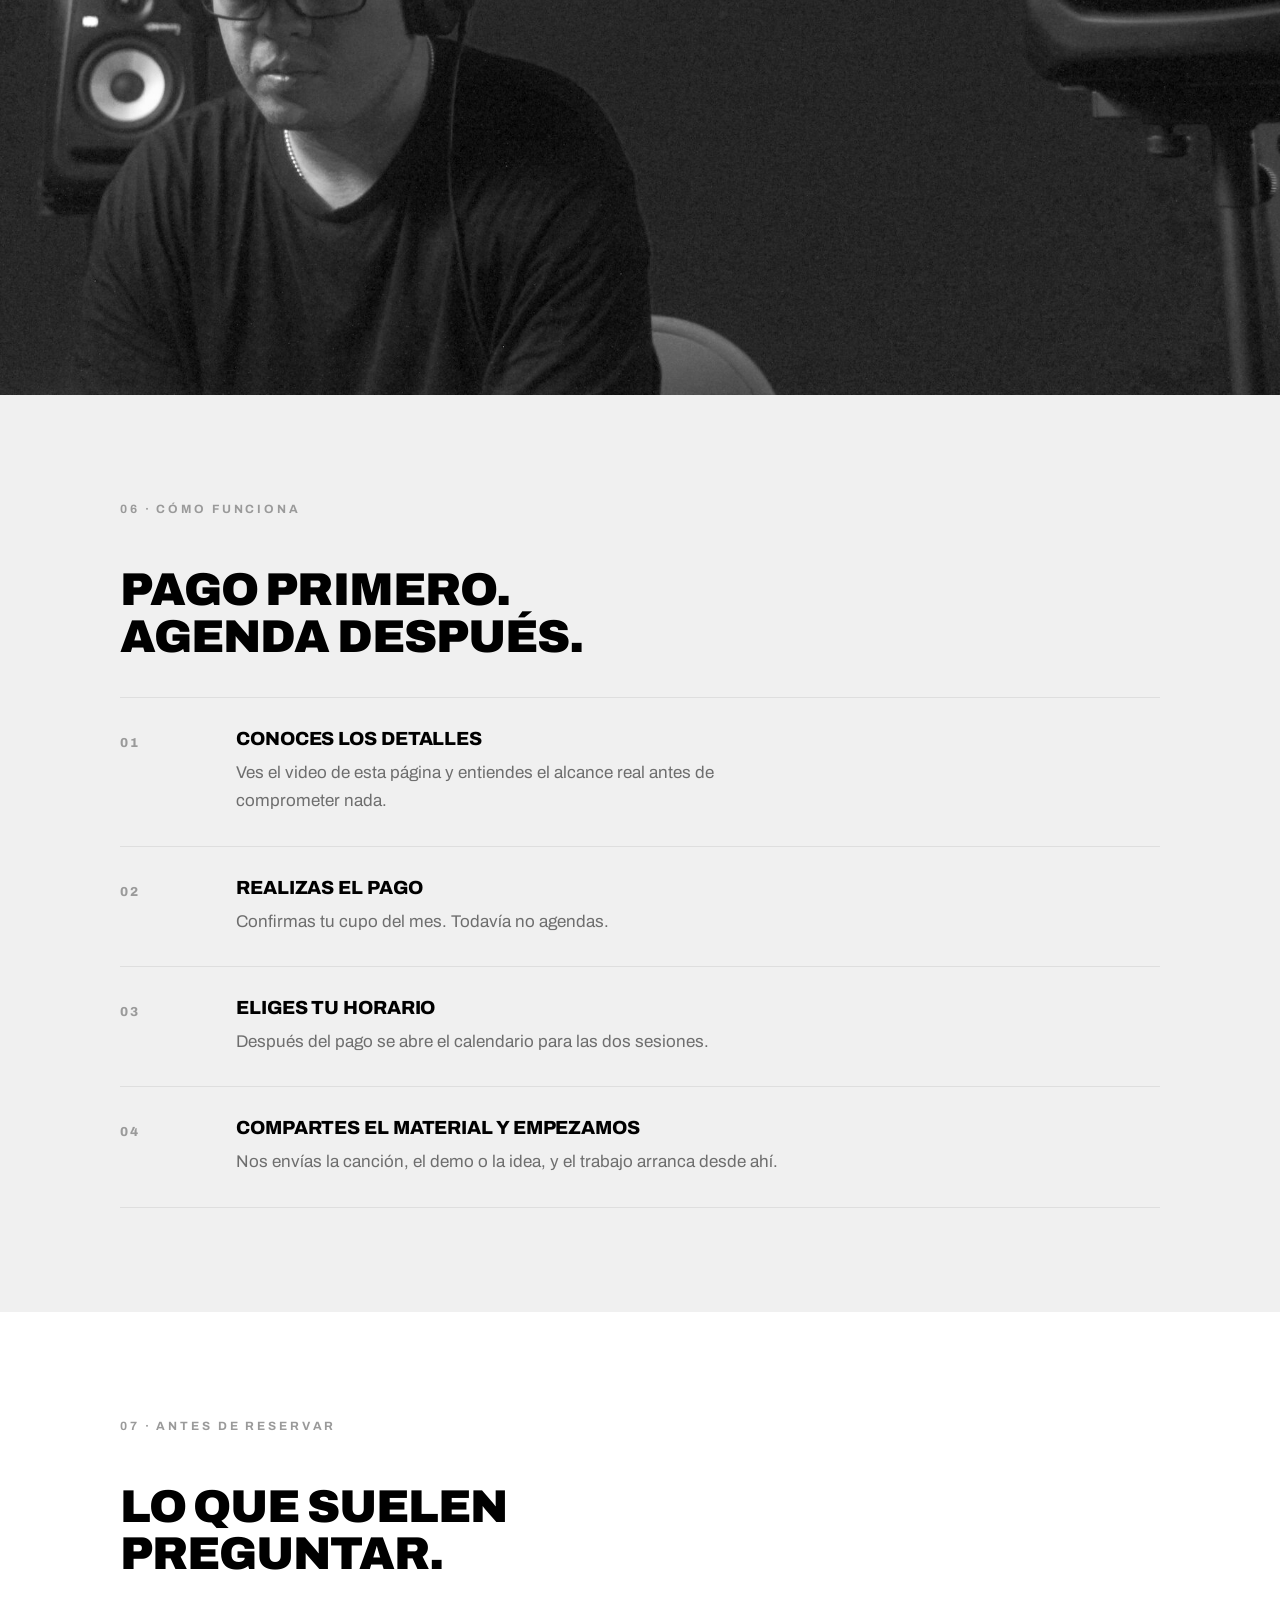
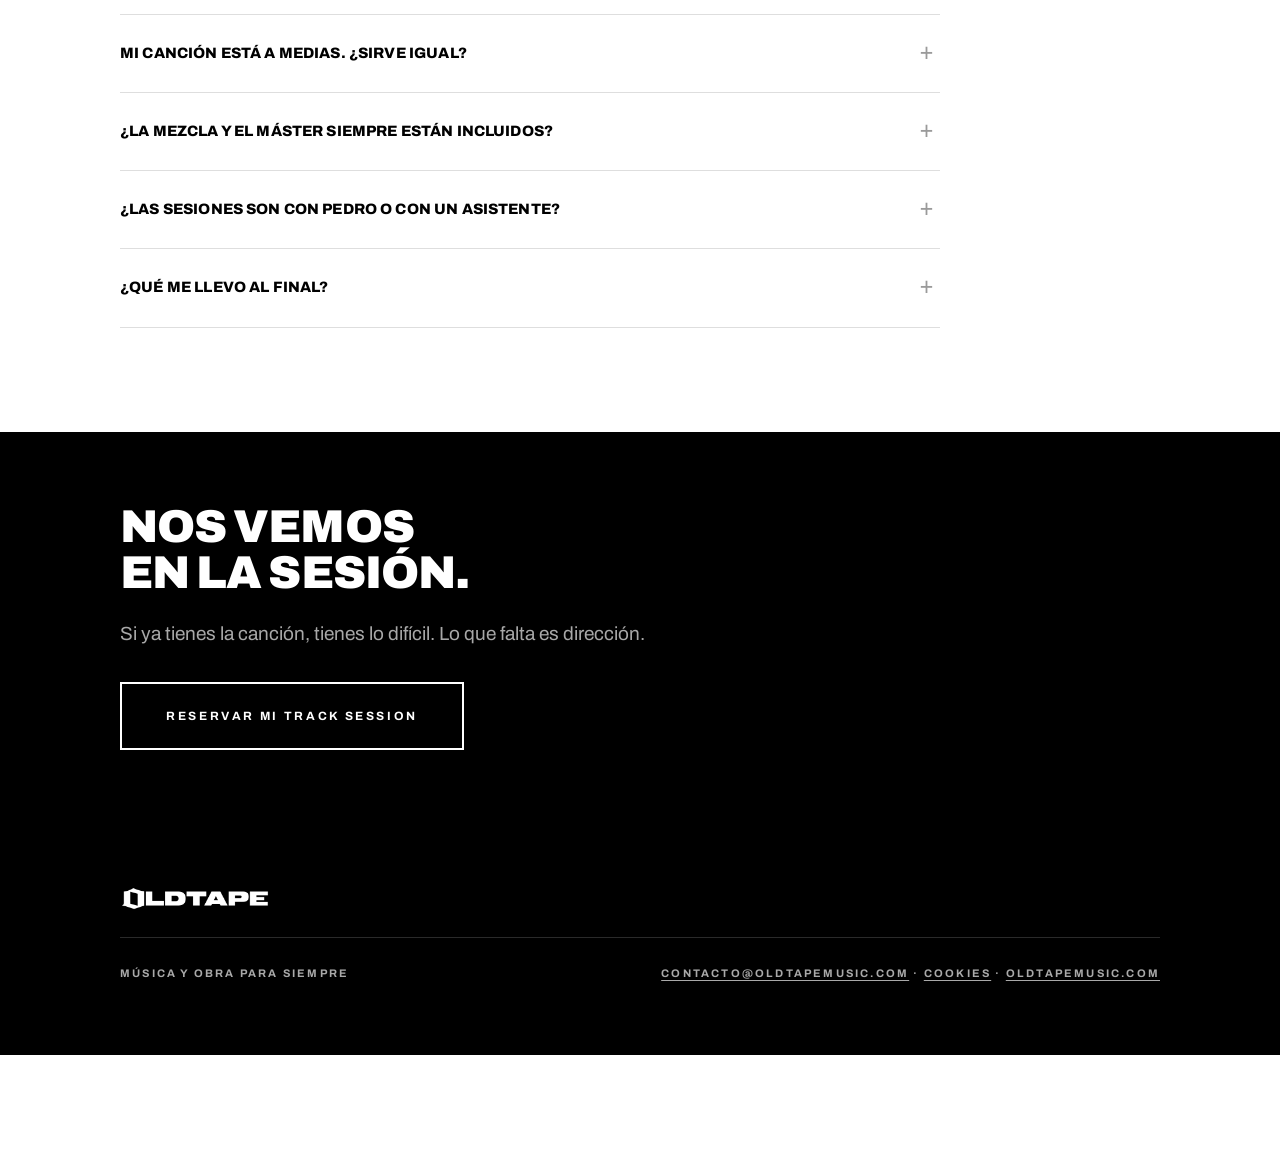
<file: track-session.html>
<!DOCTYPE html>
<html lang="es">
<head>
<meta charset="utf-8">
<meta name="viewport" content="width=device-width, initial-scale=1">
<meta name="description" content="Track Session de OLDTAPE: dos sesiones de trabajo con Pedro Querales sobre tu demo, tu idea o tu canción. Sales con la canción terminada.">
<link rel="canonical" href="https://oldtapemusic.com/track-session.html">
<meta property="og:title" content="Track Session · OLDTAPE">
<meta property="og:description" content="Sales con la canción terminada. Dos sesiones de dirección y producción con Pedro Querales.">
<meta property="og:type" content="website">
<meta property="og:url" content="https://oldtapemusic.com/track-session.html">
<meta property="og:image" content="https://oldtapemusic.com/assets/img/sesiones-estudio.jpg">
<title>Track Session · OLDTAPE</title>
<link rel="icon" href="favicon.svg" type="image/svg+xml">
<link rel="preconnect" href="https://fonts.googleapis.com">
<link rel="preconnect" href="https://fonts.gstatic.com" crossorigin>
<link rel="stylesheet" href="https://fonts.googleapis.com/css2?family=Archivo:wght@400;500;600;700;800;900&display=swap">
<link rel="stylesheet" href="css/oferta.css?v=20260907d">
<link rel="stylesheet" href="css/cookies.css?v=20260907d">
<script src="js/analytics.js?v=20260907d"></script>
</head>
<body>
<header class="nav">
  <div class="w">
    <a href="/" aria-label="OLDTAPE — inicio">
      <picture><source type="image/webp" srcset="assets/brand/logo-oldtape-blanco.webp"><img src="assets/brand/logo-oldtape-blanco.png" alt="OLDTAPE" width="2000" height="336"></picture>
    </a>
    <span class="nav-meta">2× nominado al Latin GRAMMY®</span>
  </div>
</header>

<main>
  <section class="w hero">
    <p class="eyebrow">01 · Track Session</p>
    <h1>Sales con la canción terminada.</h1>
    <p class="txt txt-lg col" style="margin-top:30px;">
      Traes una idea, un demo o una canción a medias. Dos sesiones de trabajo después,
      sales con una obra terminada y con dirección de producción real detrás.
    </p>
  </section>

  <section class="video-banda">
    <div class="vsl" id="vsl">
      <button class="poster" id="poster" type="button" aria-label="Reproducir el video de Track Session">
        <img src="assets/img/sesiones-estudio.jpg" alt="">
        <span class="poster-ui">
          <span class="play" aria-hidden="true">
            <svg width="19" height="22" viewBox="0 0 19 22"><path d="M0 0l19 11L0 22z"/></svg>
          </span>
          <span class="poster-txt">Ver cómo trabajamos</span>
        </span>
      </button>
    </div>
    <div class="w"><p class="video-pie">Pedro Querales explica el proceso completo</p></div>
  </section>

  <section class="banda banda--gris">
    <div class="w stack">
      <p class="eyebrow">02 · El trabajo</p>
      <h2 class="col">A veces no necesitas empezar desde cero.</h2>
      <p class="txt txt-lg col">Necesitas el oído correcto, una decisión clara y alguien que te ayude a terminar.</p>
      <p class="txt col" style="margin-top:8px;">
        En Track Session trabajamos directamente sobre una canción, un demo o una idea que
        quieras desarrollar. Durante dos sesiones musicales escuchamos el material, definimos
        su dirección y tomamos decisiones sobre producción, estructura, arreglos e interpretación.
      </p>
      <p class="txt col">
        Según el estado de la canción, el trabajo también puede incluir mezcla y masterización
        dentro del alcance acordado.
      </p>
    </div>
  </section>

  <section class="banda">
    <div class="w">
      <p class="eyebrow">03 · Para quién es</p>
      <div class="stack col">
        <h2>Si ya tienes material, esto es para ti.</h2>
        <p class="txt txt-lg">Artistas con una idea, un demo o una canción que necesitan dirección para terminarla — no un proceso de 90 días ni un acompañamiento intensivo.</p>
      </div>
    </div>
  </section>

  <section class="banda banda--gris">
    <div class="w">
      <p class="eyebrow">04 · Reserva</p>
      <div class="card">
        <p class="kicker">Producción puntual</p>
        <p class="nombre">Track Session</p>
        <p class="cifra">$280</p>
        <p class="txt" style="margin-bottom:34px;max-width:480px;">Un trabajo enfocado en llevar una idea, demo o canción al siguiente nivel.</p>
        <ul class="lista">
          <li>2 sesiones musicales de trabajo</li>
          <li>Dirección de producción</li>
          <li>Mix &amp; master limitado</li>
          <li>Cupos mensuales</li>
        </ul>
        <div style="margin-top:44px;display:flex;flex-direction:column;gap:18px;align-items:flex-start;">
          <a class="btn" data-checkout href="#">Reservar mi Track Session</a>
          <span class="btn-nota">Pago primero · Después eliges horario · Cupos limitados</span>
        </div>
      </div>
    </div>
  </section>

  <section class="banda banda--negra">
    <div class="w stack">
      <p class="eyebrow">05 · Quién dirige</p>
      <h2 class="col">Pedro Querales</h2>
      <p class="txt txt-lg col">
        Más de dos décadas entre producción, composición, grabación y dirección artística.
        Del demo al lanzamiento: música, criterio y acompañamiento para convertir una idea
        en una obra lista para salir al mundo.
      </p>
      <p class="txt col">Las sesiones son con él. Por eso los cupos son mensuales y limitados.</p>
      <div class="alcance" style="margin-top:18px;">
        <div><b>01</b><span>Escucha crítica del material y diagnóstico de la pieza</span></div>
        <div><b>02</b><span>Dirección de producción: qué es esta canción y hacia dónde va</span></div>
        <div><b>03</b><span>Decisiones de estructura, arreglos e interpretación</span></div>
        <div><b>04</b><span>Mezcla y masterización limitadas, dentro del alcance acordado</span></div>
      </div>
    </div>
  </section>

  <img class="foto" src="assets/img/sobre-retrato.jpg" alt="Pedro Querales trabajando en el estudio de OLDTAPE" width="1800" height="1200">

  <section class="banda banda--gris">
    <div class="w stack">
      <p class="eyebrow">06 · Cómo funciona</p>
      <h2 class="col">Pago primero. Agenda después.</h2>
      <div class="pasos" style="margin-top:14px;">
        <div class="paso">
          <div class="paso-n">01</div>
          <div class="paso-c">
            <h3>Conoces los detalles</h3>
            <p class="txt">Ves el video de esta página y entiendes el alcance real antes de comprometer nada.</p>
          </div>
        </div>
        <div class="paso">
          <div class="paso-n">02</div>
          <div class="paso-c">
            <h3>Realizas el pago</h3>
            <p class="txt">Confirmas tu cupo del mes. Todavía no agendas.</p>
          </div>
        </div>
        <div class="paso">
          <div class="paso-n">03</div>
          <div class="paso-c">
            <h3>Eliges tu horario</h3>
            <p class="txt">Después del pago se abre el calendario para las dos sesiones.</p>
          </div>
        </div>
        <div class="paso">
          <div class="paso-n">04</div>
          <div class="paso-c">
            <h3>Compartes el material y empezamos</h3>
            <p class="txt">Nos envías la canción, el demo o la idea, y el trabajo arranca desde ahí.</p>
          </div>
        </div>
      </div>
    </div>
  </section>

  <section class="banda">
    <div class="w stack">
      <p class="eyebrow">07 · Antes de reservar</p>
      <h2 class="col">Lo que suelen preguntar.</h2>
      <div class="qa" style="margin-top:14px;">
        <details>
          <summary>Mi canción está a medias. ¿Sirve igual?</summary>
          <div class="r">Sí. Track Session se trabaja sobre una canción, un demo o incluso una idea. El punto de partida define hacia dónde se enfoca el trabajo, no si se puede hacer.</div>
        </details>
        <details>
          <summary>¿La mezcla y el máster siempre están incluidos?</summary>
          <div class="r">Se incluyen de forma limitada y dependen del estado de la canción. El alcance exacto se acuerda contigo al inicio.</div>
        </details>
        <details>
          <summary>¿Las sesiones son con Pedro o con un asistente?</summary>
          <div class="r">Con Pedro. Por eso los cupos son mensuales y limitados.</div>
        </details>
        <details>
          <summary>¿Qué me llevo al final?</summary>
          <div class="r">Una canción terminada, con dirección y producción profesional, y el criterio para sostener las decisiones que se tomaron.</div>
        </details>
      </div>
    </div>
  </section>

  <section class="banda banda--negra banda--compacta">
    <div class="w stack">
      <h2 class="col">Nos vemos en la sesión.</h2>
      <p class="txt txt-lg col">Si ya tienes la canción, tienes lo difícil. Lo que falta es dirección.</p>
      <div style="margin-top:10px;">
        <a class="btn btn--claro" data-checkout href="#">Reservar mi Track Session</a>
      </div>
    </div>
  </section>
</main>

<footer>
  <div class="w">
    <img src="assets/brand/logo-oldtape-blanco.png" alt="OLDTAPE">
    <div class="fila">
      <span>Música y obra para siempre</span>
      <span>
        <a href="mailto:contacto@oldtapemusic.com">contacto@oldtapemusic.com</a>
        ·
        <a href="cookies.html">Cookies</a>
        ·
        <a href="/">oldtapemusic.com</a>
      </span>
    </div>
  </div>
</footer>

<script src="js/utm.js?v=20260907d"></script>
<script src="js/crm.js?v=20260907d"></script>
<script src="js/oferta.js?v=20260907d"></script>
<script src="js/cookies.js?v=20260907d"></script>
<script>
montarVSL({ tipo:"youtube", id:"t6-bL197LNg", inicio:2, titulo:"Track Session · OLDTAPE" });
cablearCheckout("track-session");
</script>
</body>
</html>
</file>
<file: css/cookies.css>
/* Aviso de cookies — barra fija, identidad OLDTAPE. */
.ck-bar{
  position:fixed; left:0; right:0; bottom:0; z-index:4000;
  background:#000; color:#fff;
  padding:18px 24px 22px;
  box-shadow:0 -12px 40px rgba(0,0,0,.35);
}
.ck-bar .ck-inner{
  max-width:1240px; margin:0 auto;
  display:flex; align-items:center; justify-content:space-between; gap:20px;
}
.ck-bar p{
  margin:0; font-size:13.5px; line-height:1.55; color:#c8c8c8; max-width:72ch;
  font-family:'Archivo',system-ui,sans-serif;
}
.ck-bar p a{ color:#fff; text-decoration:underline; text-underline-offset:3px; }
.ck-bar .ck-actions{ display:flex; flex-wrap:wrap; gap:10px; flex:none; }
.ck-bar button{
  font-family:'Archivo',system-ui,sans-serif;
  font-size:11px; font-weight:800; letter-spacing:.16em; text-transform:uppercase;
  padding:14px 20px; cursor:pointer; border:2px solid #fff;
}
.ck-bar .ck-ok{ background:#fff; color:#000; }
.ck-bar .ck-ok:hover{ background:transparent; color:#fff; }
.ck-bar .ck-no{ background:transparent; color:#fff; }
.ck-bar .ck-no:hover{ background:#fff; color:#000; }
html.ck-open{ padding-bottom:120px; }
@media (max-width:720px){
  .ck-bar .ck-inner{ flex-direction:column; align-items:stretch; }
  .ck-bar .ck-actions{ width:100%; }
  .ck-bar button{ flex:1; text-align:center; }
  html.ck-open{ padding-bottom:200px; }
}
</file>
<file: css/oferta.css>
/* Landings de oferta — mismo sistema visual que oldtapemusic.com */
:root{
  color-scheme: light;
  --negro:#000000;
  --blanco:#FFFFFF;
  --gris:#F0F0F0;
  --texto:#6E6E6E;
  --texto-osc:#A8A8A8;
  --linea:#DEDEDE;
  --linea-osc:#2A2A2A;
  --font:"Archivo","Helvetica Neue",Helvetica,Arial,sans-serif;
}

*{box-sizing:border-box;}

body{
  margin:0;
  background:var(--blanco);
  color:var(--negro);
  font-family:var(--font);
  font-size:17px;
  font-weight:400;
  line-height:1.68;
  -webkit-font-smoothing:antialiased;
}

::selection{background:var(--negro);color:var(--blanco);}
:focus-visible{outline:2px solid currentColor;outline-offset:4px;}

.w{width:100%;max-width:1120px;margin:0 auto;padding:0 40px;}
.col{max-width:640px;}

.banda{padding:104px 0;}
.banda--gris{background:var(--gris);}
.banda--negra{background:var(--negro);color:var(--blanco);}
.banda--negra .txt{color:var(--texto-osc);}
.banda--negra .eyebrow{color:#8A8A8A;}
.banda--compacta{padding:72px 0;}

.eyebrow{
  font-size:12px;font-weight:700;text-transform:uppercase;
  letter-spacing:0.24em;color:#9A9A9A;margin:0 0 26px 0;
}

h1{
  margin:0;font-weight:900;text-transform:uppercase;
  font-size:clamp(42px,7.2vw,92px);line-height:0.94;
  letter-spacing:-0.025em;text-wrap:balance;
}
h2{
  margin:0;font-weight:900;text-transform:uppercase;
  font-size:clamp(28px,4.4vw,46px);line-height:1.02;
  letter-spacing:-0.02em;text-wrap:balance;
}
h3{
  margin:0;font-weight:800;text-transform:uppercase;
  font-size:19px;line-height:1.2;letter-spacing:-0.005em;
}
p{margin:0;}
.txt{color:var(--texto);}
.txt-lg{font-size:19px;line-height:1.62;}

.stack{display:flex;flex-direction:column;gap:22px;}

.nav{background:var(--negro);}
.nav .w{
  display:flex;align-items:center;justify-content:space-between;
  gap:24px;min-height:82px;flex-wrap:wrap;
}
.nav img{width:168px;height:auto;display:block;}
.nav-meta{
  font-size:11px;font-weight:700;text-transform:uppercase;
  letter-spacing:0.22em;color:#8A8A8A;
}

.hero{padding:96px 0 76px;}
.hero h1{max-width:12ch;}

.video-banda{background:var(--negro);padding:0;}
.vsl{
  position:relative;width:100%;aspect-ratio:16/9;
  background:#000;overflow:hidden;
}
.vsl iframe,.vsl video{
  position:absolute;inset:0;width:100%;height:100%;
  border:0;display:block;background:#000;
}
.poster{
  position:absolute;inset:0;width:100%;height:100%;
  border:0;padding:0;margin:0;cursor:pointer;
  background:#000;display:block;
}
.poster img{
  width:100%;height:100%;object-fit:cover;
  opacity:.42;filter:grayscale(1);display:block;
}
.poster-ui{
  position:absolute;inset:0;display:flex;flex-direction:column;
  align-items:center;justify-content:center;gap:22px;
  padding:24px;text-align:center;
}
.play{
  width:78px;height:78px;border:2px solid var(--blanco);
  display:grid;place-items:center;
  transition:background 160ms linear;
}
.play svg{fill:var(--blanco);transition:fill 160ms linear;}
.poster:hover .play,.poster:focus-visible .play{background:var(--blanco);}
.poster:hover .play svg,.poster:focus-visible .play svg{fill:var(--negro);}
.poster-txt{
  font-size:12px;font-weight:700;text-transform:uppercase;
  letter-spacing:0.24em;color:var(--blanco);
}
.video-pie{
  padding:22px 0 0;font-size:12px;font-weight:700;
  text-transform:uppercase;letter-spacing:0.22em;color:#8A8A8A;
}

.card{
  background:var(--blanco);border:1px solid var(--linea);
  padding:64px 56px;max-width:820px;
}
.card .kicker{
  font-size:12px;font-weight:700;text-transform:uppercase;
  letter-spacing:0.24em;color:#9A9A9A;margin:0 0 18px 0;
}
.card .nombre{
  font-size:clamp(26px,3.6vw,34px);font-weight:900;
  text-transform:uppercase;letter-spacing:-0.02em;line-height:1;margin:0;
}
.card .cifra{
  font-size:clamp(46px,7vw,68px);font-weight:900;
  letter-spacing:-0.03em;line-height:1;margin:20px 0 26px 0;
  font-variant-numeric:tabular-nums;
}
.cifra small{font-size:.42em;font-weight:700;letter-spacing:0;}
.lista{list-style:none;margin:0;padding:0;display:flex;flex-direction:column;gap:14px;}
.lista li{display:flex;gap:16px;align-items:baseline;color:var(--texto);font-size:17px;}
.lista li::before{
  content:"";flex:0 0 auto;width:16px;height:2px;
  background:var(--negro);transform:translateY(-6px);
}
.banda--negra .lista li::before{background:var(--blanco);}

.btn{
  display:inline-block;padding:22px 44px;
  border:2px solid var(--negro);color:var(--negro);
  background:transparent;text-decoration:none;
  font-size:12px;font-weight:700;text-transform:uppercase;
  letter-spacing:0.22em;
  transition:background 160ms linear,color 160ms linear;
}
.btn:hover{background:var(--negro);color:var(--blanco);}
.btn--claro{border-color:var(--blanco);color:var(--blanco);}
.btn--claro:hover{background:var(--blanco);color:var(--negro);}
.btn-nota{
  font-size:11px;font-weight:700;text-transform:uppercase;
  letter-spacing:0.22em;color:#9A9A9A;
}

.pasos{display:flex;flex-direction:column;}
.paso{
  display:grid;grid-template-columns:88px 1fr;gap:28px;
  padding:30px 0;border-top:1px solid var(--linea);
}
.paso:last-child{border-bottom:1px solid var(--linea);}
.paso-n{
  font-size:13px;font-weight:800;letter-spacing:0.18em;
  color:#9A9A9A;padding-top:5px;font-variant-numeric:tabular-nums;
}
.paso-c{display:flex;flex-direction:column;gap:8px;max-width:560px;}

.alcance{display:flex;flex-direction:column;}
.alcance div{
  display:grid;grid-template-columns:88px 1fr;gap:28px;
  padding:22px 0;border-top:1px solid var(--linea-osc);
}
.alcance div:last-child{border-bottom:1px solid var(--linea-osc);}
.alcance b{
  font-size:13px;font-weight:800;letter-spacing:0.18em;color:#8A8A8A;
}
.alcance span{color:var(--texto-osc);}

.foto{display:block;width:100%;height:auto;filter:grayscale(1);}

.qa{max-width:820px;}
.qa details{border-top:1px solid var(--linea);}
.qa details:last-of-type{border-bottom:1px solid var(--linea);}
.qa summary{
  cursor:pointer;list-style:none;position:relative;
  padding:26px 44px 26px 0;
  font-weight:800;text-transform:uppercase;font-size:15px;
  letter-spacing:0.01em;
}
.qa summary::-webkit-details-marker{display:none;}
.qa summary::after{
  content:"+";position:absolute;right:6px;top:24px;
  font-weight:400;font-size:24px;color:#9A9A9A;line-height:1;
}
.qa details[open] summary::after{content:"–";}
.qa .r{padding:0 44px 28px 0;color:var(--texto);max-width:620px;}

footer{background:var(--negro);color:var(--texto-osc);padding:64px 0 72px;}
footer img{width:150px;height:auto;display:block;margin-bottom:26px;}
footer .fila{
  display:flex;justify-content:space-between;gap:24px;flex-wrap:wrap;
  font-size:11px;font-weight:700;text-transform:uppercase;
  letter-spacing:0.2em;color:#A9A9A9;
  border-top:1px solid var(--linea-osc);padding-top:26px;
}
/* El correo iba en gris y sin subrayado: no se leía y no parecía enlace.
   Mismo color que el texto del pie, y subrayado para que se vea que lo es. */
footer a{color:inherit;text-decoration:underline;text-underline-offset:3px;text-decoration-thickness:1px;}
footer a:hover{color:var(--blanco);}

@media (max-width:760px){
  .w{padding:0 24px;}
  .banda{padding:72px 0;}
  .hero{padding:64px 0 52px;}
  .card{padding:38px 26px;}
  .paso,.alcance div{grid-template-columns:52px 1fr;gap:16px;}
  .btn{padding:20px 26px;width:100%;text-align:center;}
}
@media (prefers-reduced-motion:reduce){*{transition:none !important;}}
</file>
